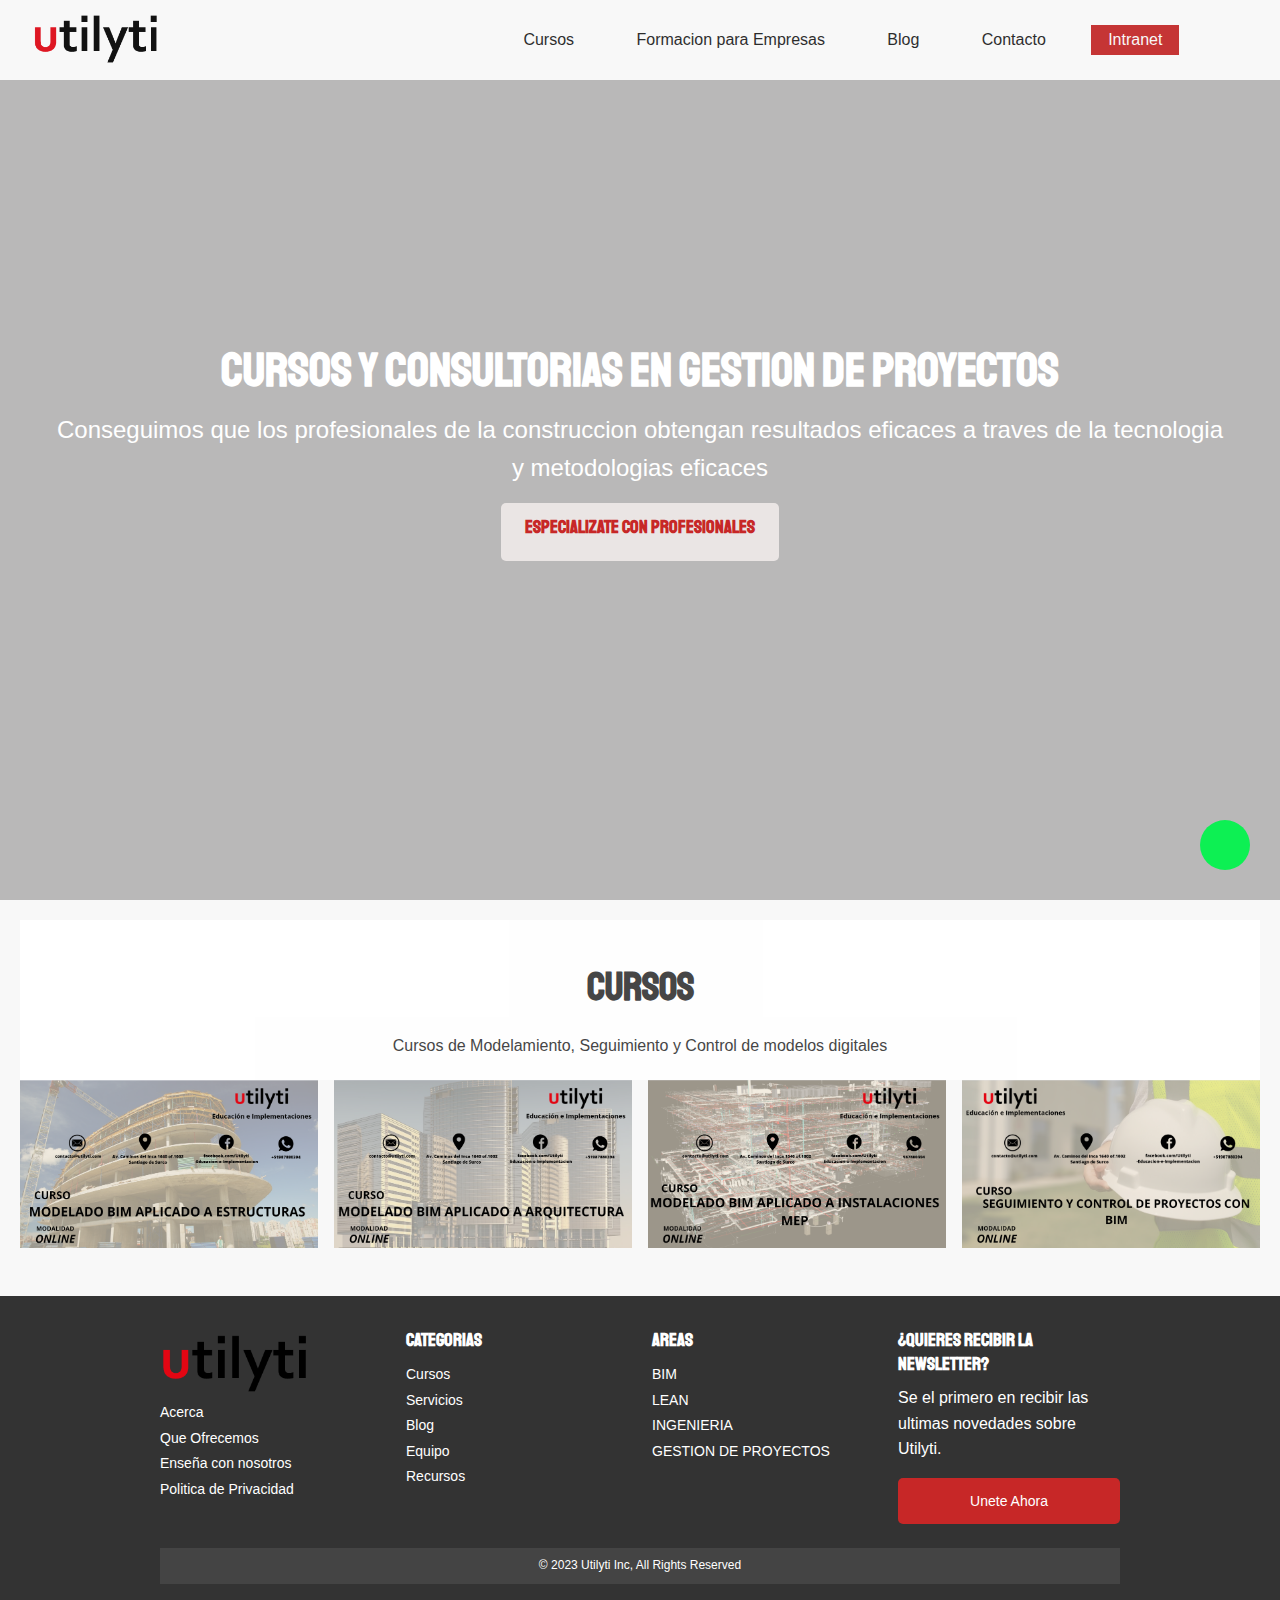
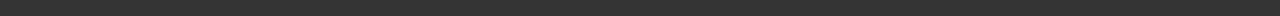
<file: index.html>
<!DOCTYPE html>
<html lang="en">
<head>
    <meta charset="UTF-8">
    <meta http-equiv="X-UA-Compatible" content="IE=edge">
    <meta name="viewport" content="width=device-width, initial-scale=1.0">
    <!-- for Google -->
    <meta name="description" content="Escala y Mejora con los cursos certificados 100% online para profesionales de la industria de la Construccion">
    <meta name="keywords" content="utilyti">
    <meta name="author" content="utilyti">
    <meta name="copyright" content="utilyti">
    <meta name="application-name" content="utilyti">
    <!-- Styles -->
    <link rel="stylesheet" href="https://cdnjs.cloudflare.com/ajax/libs/font-awesome/6.0.0-beta3/css/all.min.css" integrity="sha512-Fo3rlrZj/k7ujTnHg4CGR2D7kSs0v4LLanw2qksYuRlEzO+tcaEPQogQ0KaoGN26/zrn20ImR1DfuLWnOo7aBA==" crossorigin="anonymous" referrerpolicy="no-referrer" />
    <link href="https://fonts.googleapis.com/css2?family=Staatliches&display=swap" rel="stylesheet">
    <link rel="stylesheet" href="style.css">
    <link rel="stylesheet" href="mobile.css">
    <link rel="shortcut icon" type="image/x-icon" href="favicon.ico">
    <title>Utilyti | Formacion Digital</title>
</head>
<body>
    <header id="headerToggle">
        <a href="#"><img id="logoMenu" class="logo" src="img/logo_nuevo.png" alt="Logo"></a>
        <nav id="nav-menu" class="nav">
            <a href="index.html"><img class="logoCorto" src="img/logo_nuevo_blanco.png" alt=""></a>
            <ul class="nav-list">
                <li><a href="#courses" class="nav-link">Cursos</a></li>
                <li><a href="#" class="nav-link">Formacion para Empresas</a></li>
                <li><a href="blog.html" class="nav-link">Blog</a></li>
                <li><a href="contact.html" class="nav-link">Contacto</a></li>
                <li><a href="#" class="nav-link intranet">Intranet</a></li>
                <li><a href="https://api.whatsapp.com/send?phone=51906113832&text=Hola!%20utilyti%20quisiera%20informacion" class="nav-link" target="_blank"><i class="fa-brands fa-whatsapp"></i></a></li>
                
            </ul>
        </nav>
        <button id="hamburger" class="hamburger">
            <span class="bar"></span>
            <span class="bar"></span>
            <span class="bar"></span>
        </button>
    </header>

    <a href="https://api.whatsapp.com/send?phone=51906113832&text=Hola!%20utilyti%20quisiera%20informacion" class="nav-link btn-wsp" target="_blank"><i class="fa-brands fa-whatsapp"></i></a>

    <!--HEADER -->

    <section id="showcase">
        <div class="container showcase-container">
            <h1>Cursos y Consultorias en Gestion de Proyectos</h1>
            <p>Conseguimos que los profesionales de la construccion obtengan resultados eficaces a traves de la tecnologia y metodologias eficaces</p>
            <a href="contact.html" class="btn"><h3>Especializate con Profesionales</h3></a>
        </div>
    </section>

        <!--COURSES-->
        <section id="courses" class="courses flex-grid section-padding">
            <header class="section-header">
                <h2>Cursos</h2>
                <p>Cursos de Modelamiento, Seguimiento y Control de modelos digitales</p>
            </header>
            <div class="row">
                <a href="./courses/curso1.html"><img src="img/Curso_BIM_Mod_Estructuras.png" alt=""></a>
                <a href="./courses/curso2.html"><img src="img/Curso_BIM_Mod_Arquitectura.png" alt=""></a>
                <a href="./courses/curso3.html"><img src="img/Curso_BIM_Mod_MEP.png" alt=""></a>
                <a href="./courses/curso4.html"><img src="img/Curso_BIM_Mng_SegyCont.png" alt=""></a>
            </div>
    
        </section>
    

    <!--FOOTER-->
    <footer id="footer" class="py-2">
        <div class="footer-container footer-content">
            <div>
                <img src="img/logo_nuevo.png" alt="Utility_dark">
                <ul class="list">
                    <li><a href="./about.html">Acerca</a></li>
                    <li><a href="#">Que Ofrecemos</a></li>
                    <li><a href="#">Enseña con nosotros</a></li>
                    <li><a href="#">Politica de Privacidad</a></li>
                </ul>
            </div>
            <div>
                <h3>CATEGORIAS</h3>
                <ul class="list">
                    <li><a href="#">Cursos</a></li>
                    <li><a href="#">Servicios</a></li>
                    <li><a href="./blog.html">Blog</a></li>
                    <li><a href="#">Equipo</a></li>
                    <li><a href="#">Recursos</a></li>
                </ul>
            </div>
            <div>
                <h3>AREAS</h3>
                <ul class="list">
                    <li><a href="#">BIM</a></li>
                    <li><a href="#">LEAN</a></li>
                    <li><a href="#">INGENIERIA</a></li>
                    <li><a href="#">GESTION DE PROYECTOS</a></li>
                </ul>
            </div>
            <div>
                <h3>¿QUIERES RECIBIR LA NEWSLETTER?</h3>
                <p>Se el primero en recibir las ultimas novedades sobre Utilyti.</p>
                <a href="contact.html" class="btn bg-primary btn-block">Unete Ahora</a>   
            </div>
            <div>
                <p>
                    &copy; 2023 Utilyti Inc, All Rights Reserved
                </p>
              </div>
        </div>
        
    </footer>




    <script src="script.js"></script>
</body>
</html>
</file>
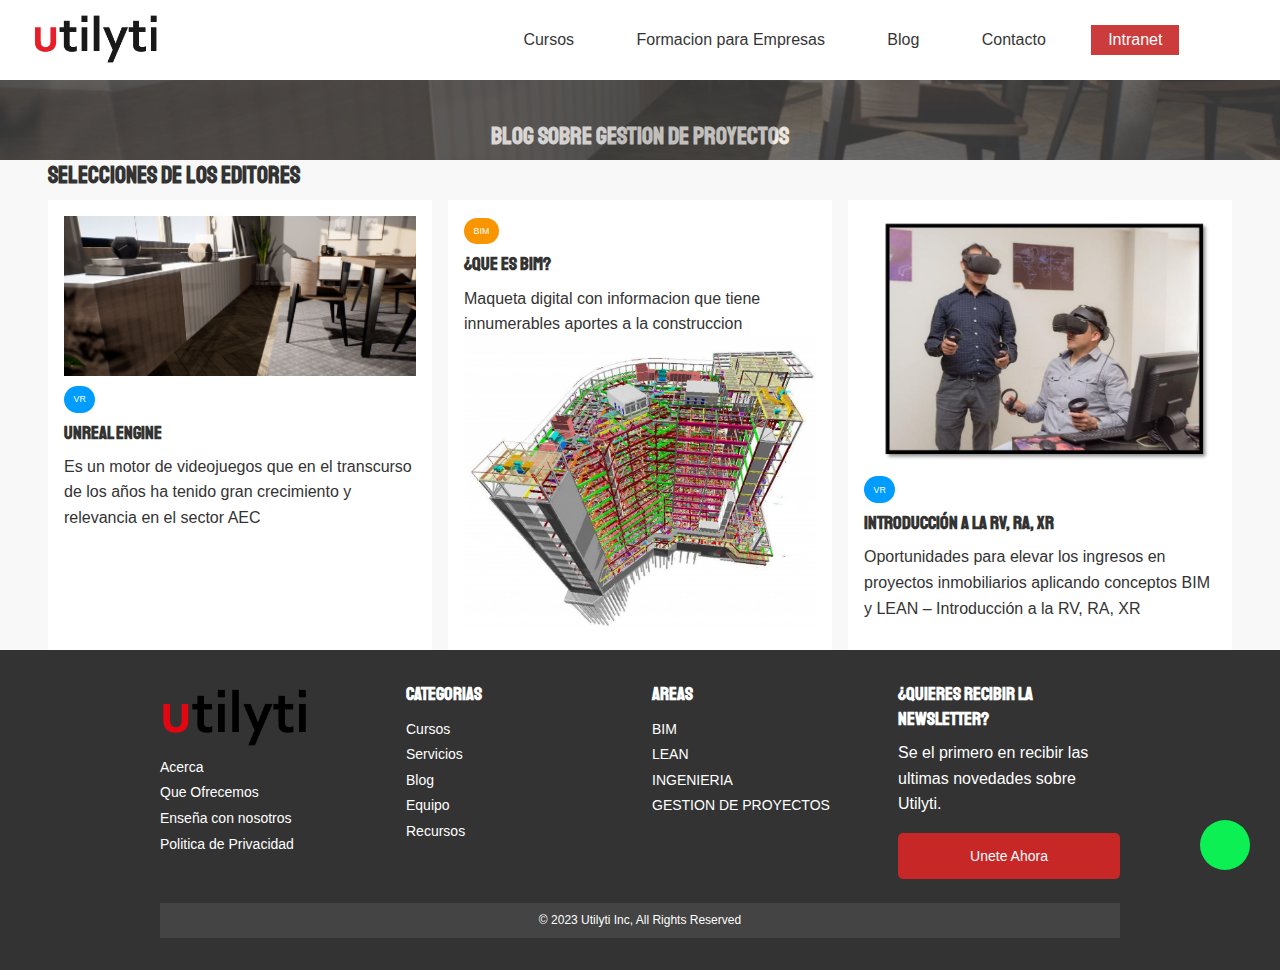
<file: blog.html>
<!DOCTYPE html>
<html lang="en">
<head>
    <meta charset="UTF-8">
    <meta http-equiv="X-UA-Compatible" content="IE=edge">
    <meta name="viewport" content="width=device-width, initial-scale=1.0">
    <!-- for Google -->
    <meta name="description" content="Escala y Mejora con los cursos certificados 100% online para profesionales de la industria de la Construccion">
    <meta name="keywords" content="utilyti">
    <meta name="author" content="utilyti">
    <meta name="copyright" content="utilyti">
    <meta name="application-name" content="utilyti">
    <!-- Styles -->
    <link rel="stylesheet" href="https://cdnjs.cloudflare.com/ajax/libs/font-awesome/6.0.0-beta3/css/all.min.css" integrity="sha512-Fo3rlrZj/k7ujTnHg4CGR2D7kSs0v4LLanw2qksYuRlEzO+tcaEPQogQ0KaoGN26/zrn20ImR1DfuLWnOo7aBA==" crossorigin="anonymous" referrerpolicy="no-referrer" />
    <link href="https://fonts.googleapis.com/css2?family=Staatliches&display=swap" rel="stylesheet">
    <link rel="stylesheet" href="style.css">
    <link rel="stylesheet" href="mobile.css">
    <link rel="shortcut icon" type="image/x-icon" href="favicon.ico">
    <title>Utilyti | Formacion Digital</title>
</head>
<body>
    <header id="headerToggle">
        <a href="index.html"><img id="logoMenu" class="logo" src="img/logo_nuevo.png" alt="Logo"></a>
        <nav id="nav-menu" class="nav">
            <a href="index.html"><img class="logoCorto" src="img/logo_nuevo_blanco.png" alt=""></a>
            <ul class="nav-list">
                <li><a href="index.html" class="nav-link">Cursos</a></li>
                <li><a href="#" class="nav-link">Formacion para Empresas</a></li>
                <li><a href="blog.html" class="nav-link">Blog</a></li>
                <li><a href="contact.html" class="nav-link">Contacto</a></li>
                <li><a href="#" class="nav-link intranet">Intranet</a></li>
                <li><a href="https://api.whatsapp.com/send?phone=51906113832&text=Hola!%20utilyti%20quisiera%20informacion" class="nav-link"><i class="fa-brands fa-whatsapp"></i></a></li>
                
            </ul>
        </nav>
        <button id="hamburger" class="hamburger">
            <span class="bar"></span>
            <span class="bar"></span>
            <span class="bar"></span>
        </button>
    </header>

    <a href="https://api.whatsapp.com/send?phone=51906113832&text=Hola!%20utilyti%20quisiera%20informacion" class="nav-link btn-wsp" target="_blank"><i class="fa-brands fa-whatsapp"></i></a>

    <!--SHOWCASE-->

    <header id="blog_showcase">
        <div class="container">
            <div class="showcase-container">
                <div class="showcase-content">
                    <h2>Blog sobre Gestion de Proyectos</h2>
                </div>
            </div>
        </div>
    </header>

    <!--BLOGS-->

    <section id="blogs" class="py-2">
        <div class="container">
            <h2>Selecciones de los Editores</h2>
            <div class="blogs-container">
                <!--1-->
                <article class="card">
                    <img src="./img/unreal_showcase.JPG" alt="">
                    <div>
                        <div class="category category-vr">VR</div>
                        <h3>
                            <a href="./articles/unreal_01.html">Unreal Engine</a>
                        </h3>
                        <p>Es un motor de videojuegos que en el transcurso de los años ha tenido gran crecimiento y relevancia en el sector AEC</p>
                    </div>
                </article>
                <!--2-->
                <article class="card">
                    <div>
                        <div class="category category-bim">BIM</div>
                        <h3>
                        <a href="article.html">¿Que es BIM?</a>
                        </h3>
                         <p>Maqueta digital con informacion que tiene innumerables aportes a la construccion</p>
                    </div>
                    <img src="./img/Building-Information-Modeling.jpg" alt="">
                    
                </article>
                <!--3-->
                <article class="card">
                    <img src="./img/utilizar-VR-también-desde-la-etapa-de-preventa.jpg" alt="">
                    <div>
                        <div class="category category-vr">VR</div>
                        <h3>
                            <a href="article.html">Introducción a la RV, RA, XR</a>
                        </h3>
                        <p>Oportunidades para elevar los ingresos en proyectos inmobiliarios aplicando conceptos BIM y LEAN – Introducción a la RV, RA, XR </p>
                    </div>
                </article>
            </div>
        </div>
    </section>




    <!--FOOTER-->
    <footer id="footer" class="py-2">
        <div class="footer-container footer-content">
            <div>
                <img src="img/logo_nuevo.png" alt="Utility_dark">
                <ul class="list">
                    <li><a href="./about.html">Acerca</a></li>
                    <li><a href="#">Que Ofrecemos</a></li>
                    <li><a href="#">Enseña con nosotros</a></li>
                    <li><a href="#">Politica de Privacidad</a></li>
                </ul>
            </div>
            <div>
                <h3>CATEGORIAS</h3>
                <ul class="list">
                    <li><a href="#">Cursos</a></li>
                    <li><a href="#">Servicios</a></li>
                    <li><a href="./blog.html">Blog</a></li>
                    <li><a href="#">Equipo</a></li>
                    <li><a href="#">Recursos</a></li>
                </ul>
            </div>
            <div>
                <h3>AREAS</h3>
                <ul class="list">
                    <li><a href="#">BIM</a></li>
                    <li><a href="#">LEAN</a></li>
                    <li><a href="#">INGENIERIA</a></li>
                    <li><a href="#">GESTION DE PROYECTOS</a></li>
                </ul>
            </div>
            <div>
                <h3>¿QUIERES RECIBIR LA NEWSLETTER?</h3>
                <p>Se el primero en recibir las ultimas novedades sobre Utilyti.</p>
                <a href="contact.html" class="btn bg-primary btn-block">Unete Ahora</a>   
            </div>
            <div>
                <p>
                    &copy; 2023 Utilyti Inc, All Rights Reserved
                </p>
              </div>
        </div>
        
    </footer>




    <script src="script.js"></script>
</body>
</html>
</file>
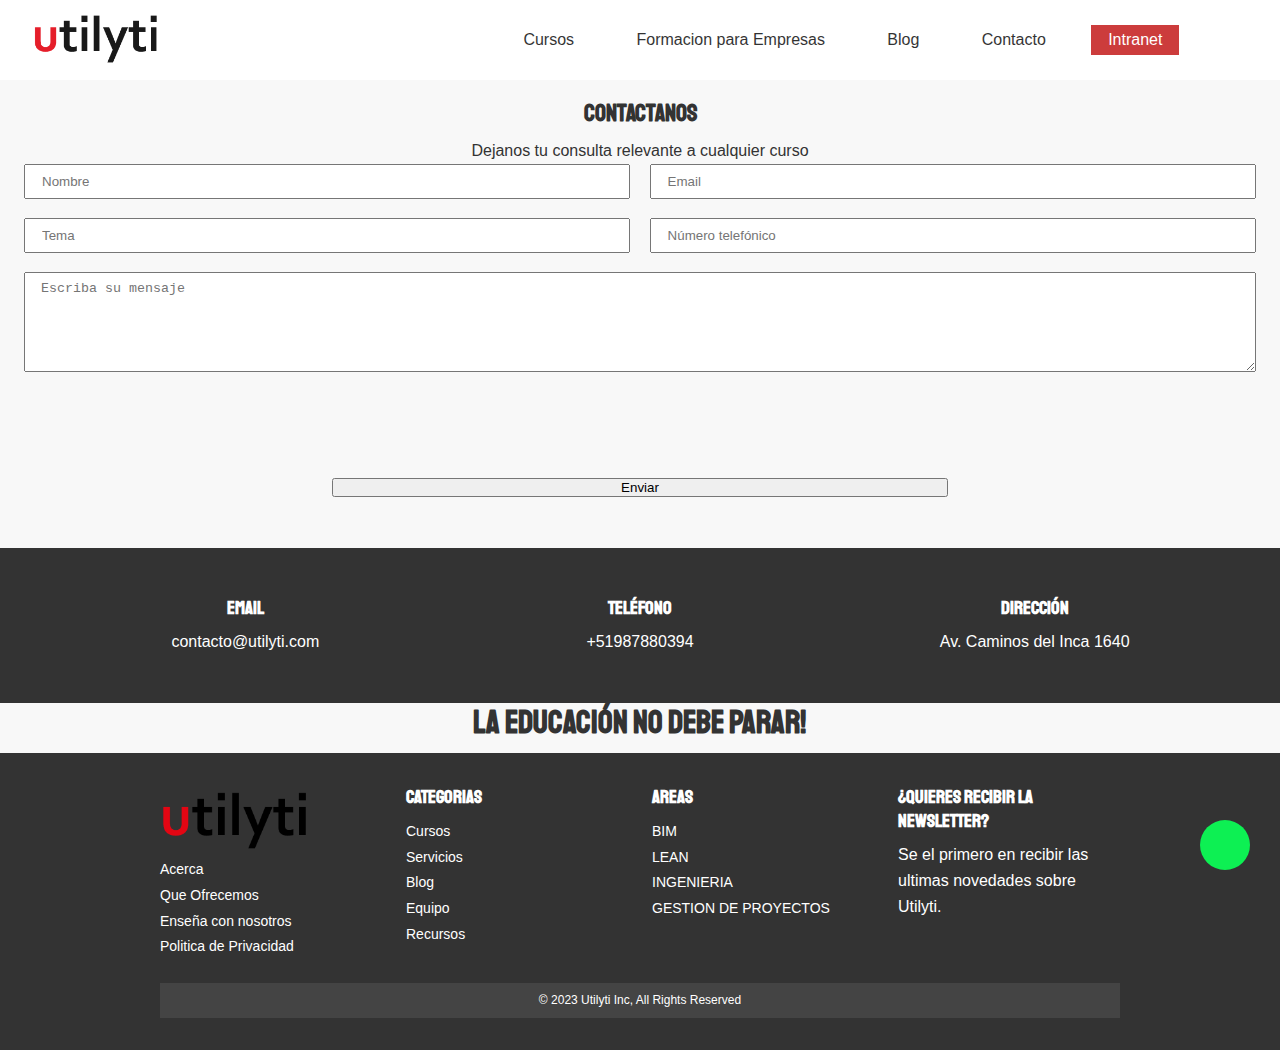
<file: contact.html>
<!DOCTYPE html>
<html lang="en">
<head>
    <meta charset="UTF-8">
    <meta http-equiv="X-UA-Compatible" content="IE=edge">
    <meta name="viewport" content="width=device-width, initial-scale=1.0">
    <!-- for Google -->
    <meta name="description" content="Escala y Mejora con los cursos certificados 100% online para profesionales de la industria de la Construccion">
    <meta name="keywords" content="utilyti">
    <meta name="author" content="utilyti">
    <meta name="copyright" content="utilyti">
    <meta name="application-name" content="utilyti">
    <!-- Styles -->
    <link rel="stylesheet" href="https://cdnjs.cloudflare.com/ajax/libs/font-awesome/6.0.0-beta3/css/all.min.css" integrity="sha512-Fo3rlrZj/k7ujTnHg4CGR2D7kSs0v4LLanw2qksYuRlEzO+tcaEPQogQ0KaoGN26/zrn20ImR1DfuLWnOo7aBA==" crossorigin="anonymous" referrerpolicy="no-referrer" />
    <link href="https://fonts.googleapis.com/css2?family=Staatliches&display=swap" rel="stylesheet">
    <link rel="stylesheet" href="style.css">
    <link rel="stylesheet" href="mobile.css">
    <link rel="shortcut icon" type="image/x-icon" href="favicon.ico">
    <title>Utilyti | Formacion Digital</title>
</head>
<body>
    <header id="headerToggle">
        <a href="index.html"><img id="logoMenu" class="logo" src="img/logo_nuevo.png" alt="Logo"></a>
        <nav id="nav-menu" class="nav">
            <a href="index.html"><img class="logoCorto" src="img/logo_nuevo_blanco.png" alt=""></a>
            <ul class="nav-list">
                <li><a href="index.html" class="nav-link">Cursos</a></li>
                <li><a href="#" class="nav-link">Formacion para Empresas</a></li>
                <li><a href="blog.html" class="nav-link">Blog</a></li>
                <li><a href="contact.html" class="nav-link">Contacto</a></li>
                <li><a href="#" class="nav-link intranet">Intranet</a></li>
                <li><a href="https://api.whatsapp.com/send?phone=51906113832&text=Hola!%20utilyti%20quisiera%20informacion" class="nav-link"><i class="fa-brands fa-whatsapp"></i></a></li>
                
            </ul>
        </nav>
        <button id="hamburger" class="hamburger">
            <span class="bar"></span>
            <span class="bar"></span>
            <span class="bar"></span>
        </button>
    </header>

    <a href="https://api.whatsapp.com/send?phone=51906113832&text=Hola!%20utilyti%20quisiera%20informacion" class="nav-link btn-wsp" target="_blank"><i class="fa-brands fa-whatsapp"></i></a>

        <!--SECTION A: CONTACT FORM-->

        <section id="contact-a" class="text-center py-3">
            <div class="container-contact">
                <h2 class="section-title">Contactanos</h2>
                <div class="bottom-line"></div>
                <p class="lead">Dejanos tu consulta relevante a cualquier curso</p>
                <form method="POST" data-netlify="true" data-netlify-recaptcha="true">
                    <div class="text-fields">
                        <input type="text" class="text-input name-input" placeholder="Nombre" name="name">
                        <input type="text" class="text-input subject-input" placeholder="Tema" name="subject">
                        <input type="email" class="text-input email-input" placeholder="Email" name="email">
                        <input type="text" class="text-input phone-input" placeholder="Número telefónico" name="phone">
                        <textarea class="text-input message-input" placeholder="Escriba su mensaje" name="message"></textarea>
                        <div class="my-2">
                            <div data-netlify-recaptcha="true"></div>
                        </div>
                    </div>
                    <button type="submit" class="btn-dark">Enviar</button>
                </form>
            </div>
        </section>
    
        <!--SECTION B: CONTACT INFO-->
    
        <section id="contact-b" class="py-3 bg-dark">
          <div class="container">
            <div class="contact-info">
              <div>
                <i class="fas fa-envelope fa-2x"></i>
                <h3>Email</h3>
                <p>contacto@utilyti.com</p>
              </div>
              <div>
                <i class="fas fa-phone fa-2x"></i>
                <h3>Teléfono</h3>
                <p>+51987880394</p>
              </div>
              <div>
                <i class="fas fa-address-card fa-2x"></i>
                <h3>Dirección</h3>
                <p>Av. Caminos del Inca 1640</p>
              </div>
            </div>
          </div>
        </section>
    
        <!--SECTION C: TAGLINE-->
    
        <section id="contact-c" class="bg-main py-4">
          <div class="container">
            <h1>La EDUCACIÓN no debe parar!</h1>
          </div>
        </section>



    <!--FOOTER-->
    <footer id="footer" class="py-2">
        <div class="footer-container footer-content">
            <div>
                <img src="img/logo_nuevo.png" alt="Utility_dark">
                <ul class="list">
                    <li><a href="./about.html">Acerca</a></li>
                    <li><a href="#">Que Ofrecemos</a></li>
                    <li><a href="#">Enseña con nosotros</a></li>
                    <li><a href="#">Politica de Privacidad</a></li>
                </ul>
            </div>
            <div>
                <h3>CATEGORIAS</h3>
                <ul class="list">
                    <li><a href="#">Cursos</a></li>
                    <li><a href="#">Servicios</a></li>
                    <li><a href="./blog.html">Blog</a></li>
                    <li><a href="#">Equipo</a></li>
                    <li><a href="#">Recursos</a></li>
                </ul>
            </div>
            <div>
                <h3>AREAS</h3>
                <ul class="list">
                    <li><a href="#">BIM</a></li>
                    <li><a href="#">LEAN</a></li>
                    <li><a href="#">INGENIERIA</a></li>
                    <li><a href="#">GESTION DE PROYECTOS</a></li>
                </ul>
            </div>
            <div>
                <h3>¿QUIERES RECIBIR LA NEWSLETTER?</h3>
                <p>Se el primero en recibir las ultimas novedades sobre Utilyti.</p>
                <!-- <a href="contact.html" class="btn bg-primary btn-block">Unete Ahora</a>    -->
            </div>
            <div>
                <p>
                    &copy; 2023 Utilyti Inc, All Rights Reserved
                </p>
              </div>
        </div>
        
    </footer>




    <script src="script.js"></script>
</body>
</html>
</file>
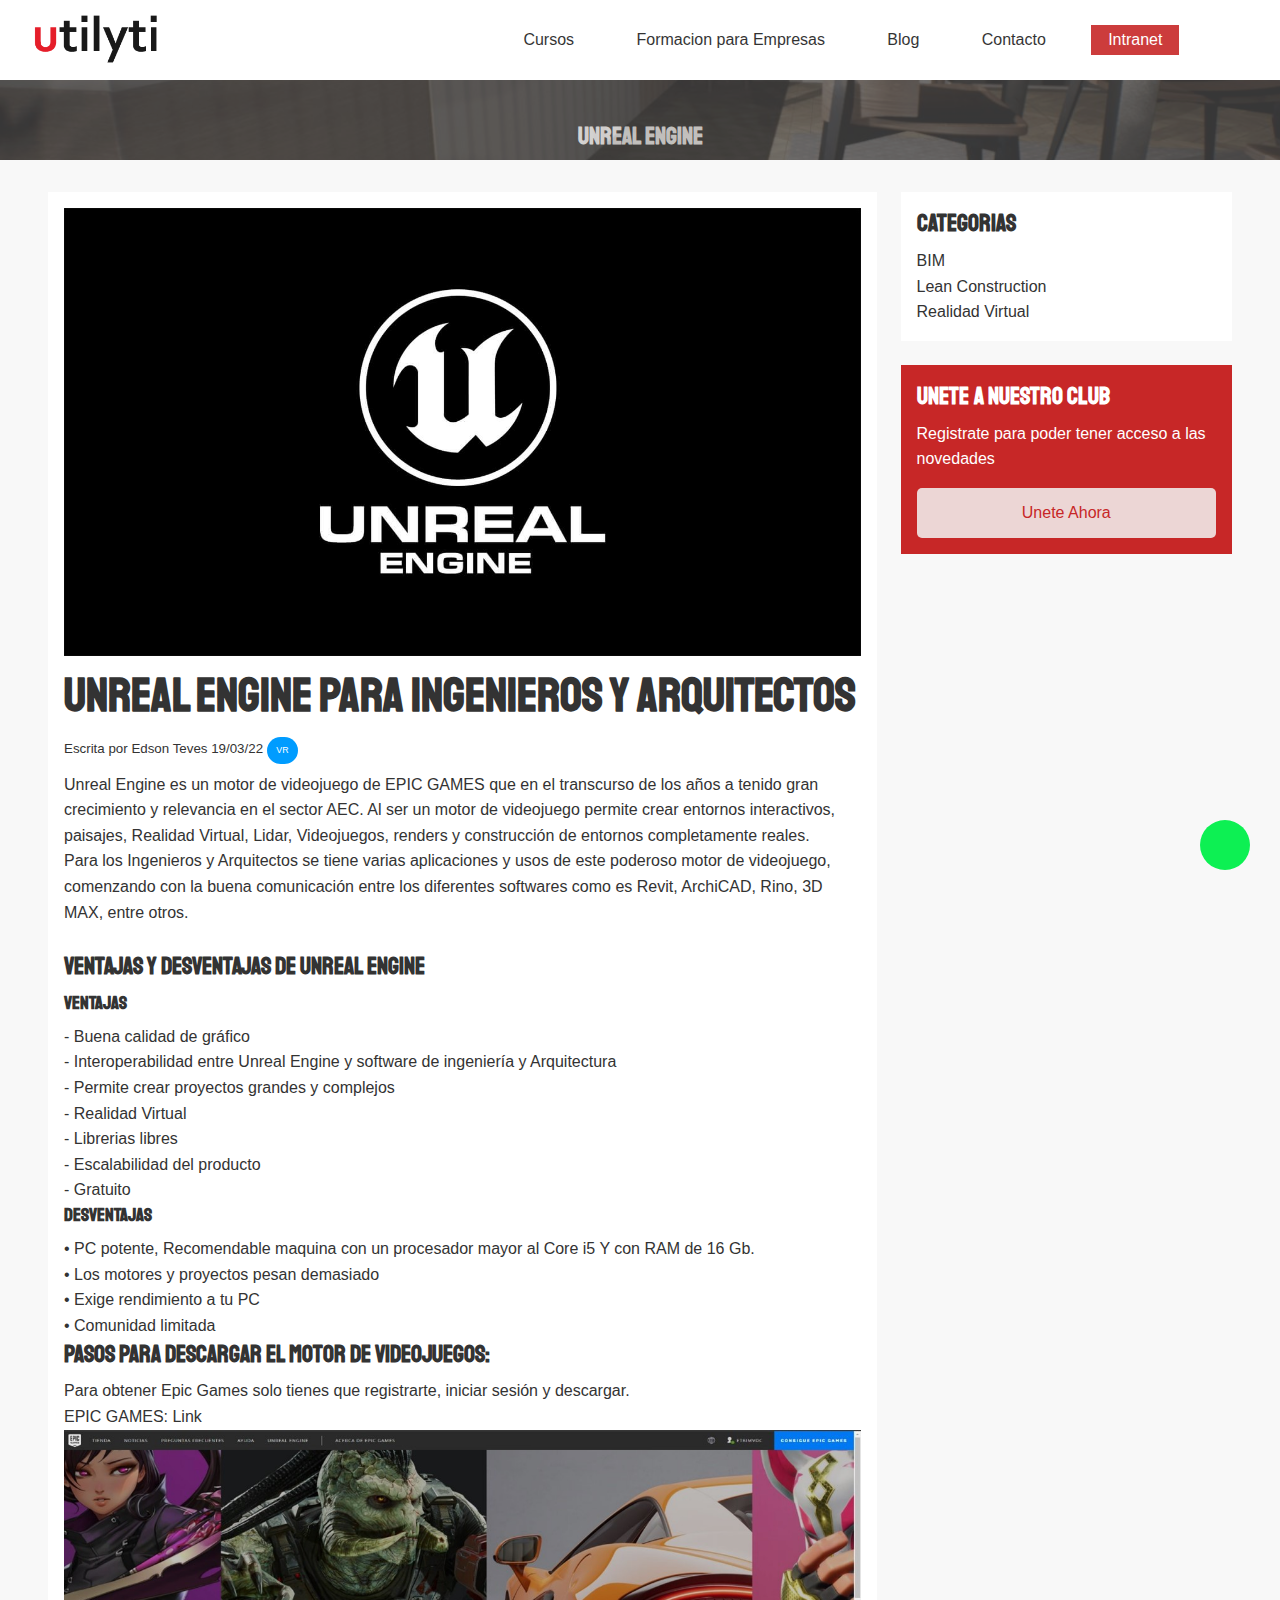
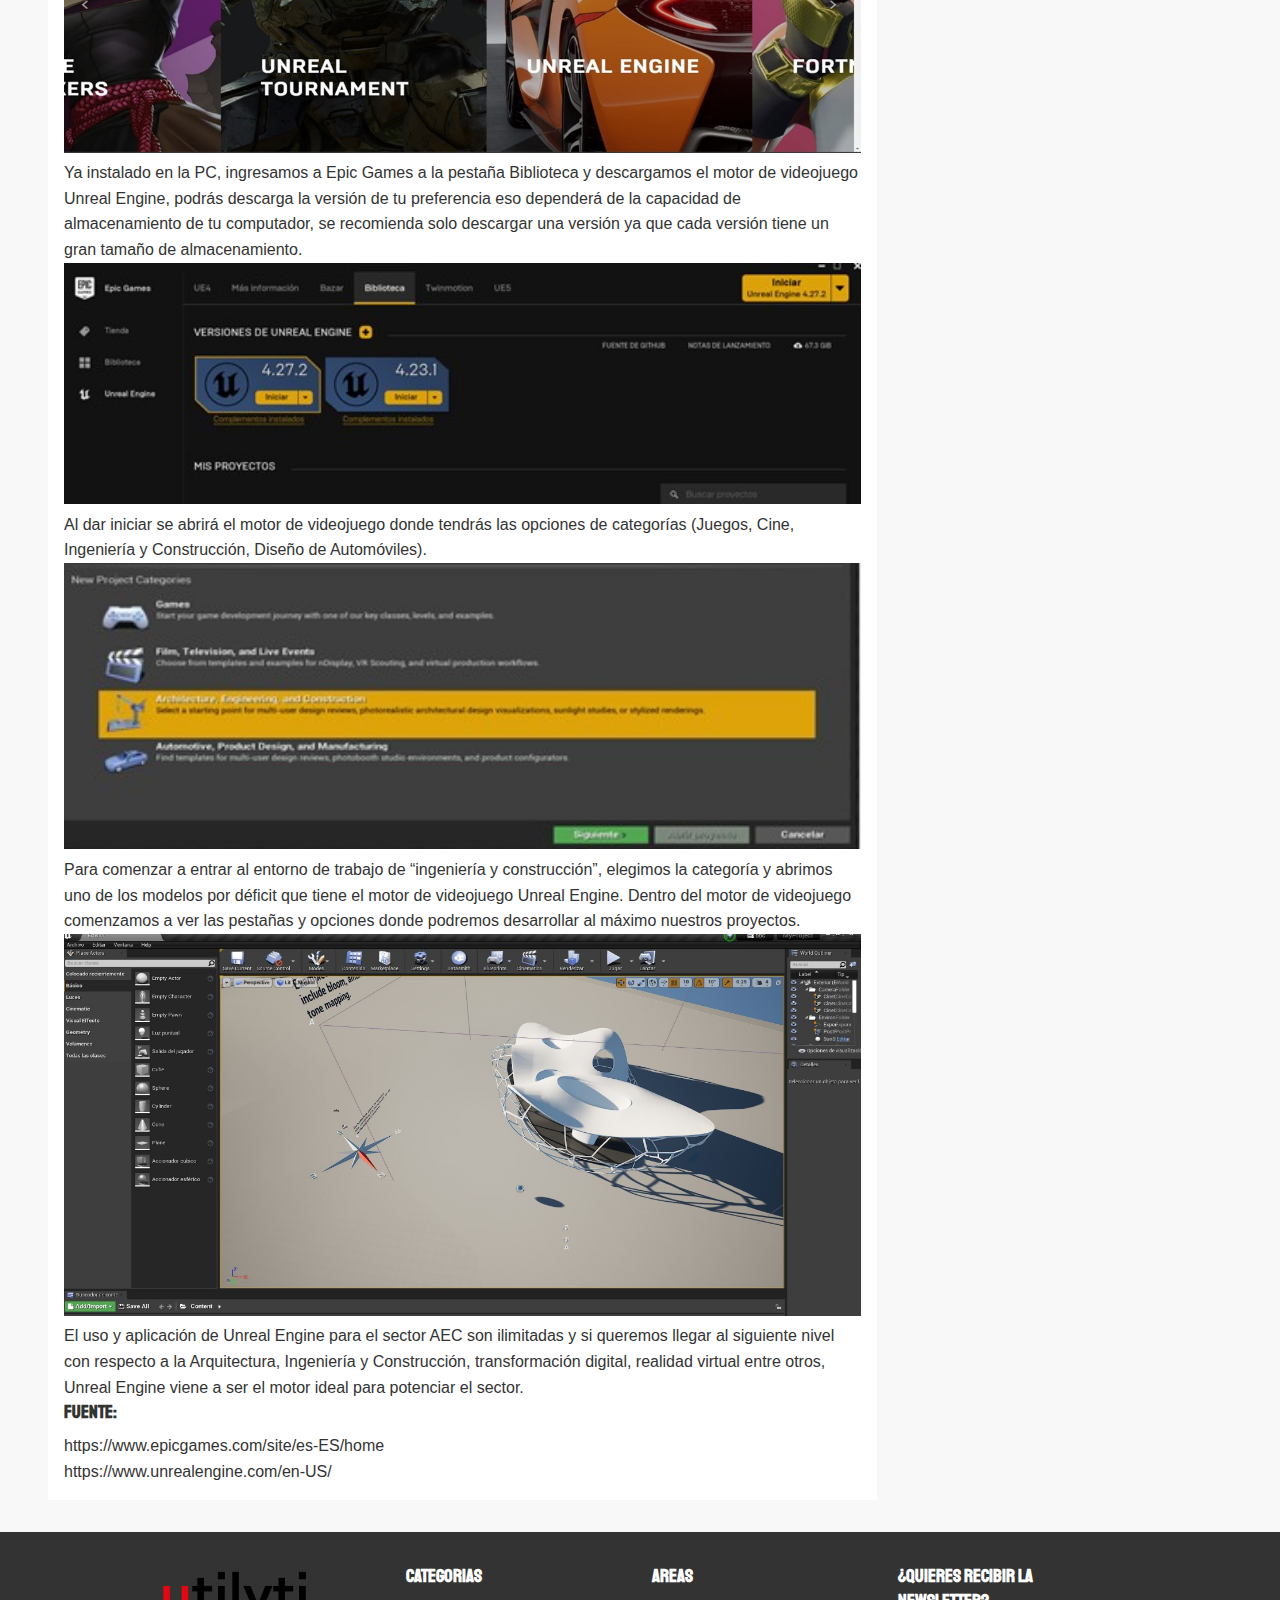
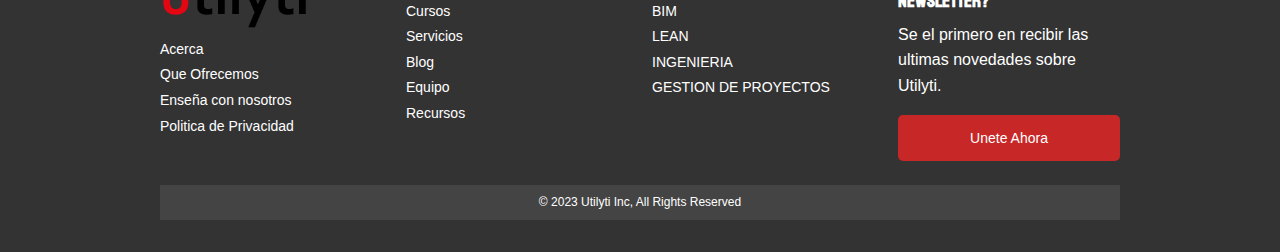
<file: articles/unreal_01.html>
<!DOCTYPE html>
<html lang="en">
<head>
    <meta charset="UTF-8">
    <meta http-equiv="X-UA-Compatible" content="IE=edge">
    <meta name="viewport" content="width=device-width, initial-scale=1.0">
    <!-- for Google -->
    <meta name="description" content="Escala y Mejora con los cursos certificados 100% online para profesionales de la industria de la Construccion">
    <meta name="keywords" content="utilyti">
    <meta name="author" content="utilyti">
    <meta name="copyright" content="utilyti">
    <meta name="application-name" content="utilyti">
    <!-- Styles -->
    <link rel="stylesheet" href="https://cdnjs.cloudflare.com/ajax/libs/font-awesome/6.0.0-beta3/css/all.min.css" integrity="sha512-Fo3rlrZj/k7ujTnHg4CGR2D7kSs0v4LLanw2qksYuRlEzO+tcaEPQogQ0KaoGN26/zrn20ImR1DfuLWnOo7aBA==" crossorigin="anonymous" referrerpolicy="no-referrer" />
    <link href="https://fonts.googleapis.com/css2?family=Staatliches&display=swap" rel="stylesheet">
    <link rel="stylesheet" href="../style.css">
    <link rel="stylesheet" href="../mobile.css">
    <link rel="shortcut icon" type="image/x-icon" href="../favicon.ico">
    <title>Utilyti | Formacion Digital</title>
</head>
<body>
    <header id="headerToggle">
        <a href="../index.html"><img id="logoMenu" class="logo" src="../img/logo_nuevo.png" alt="Logo"></a>
        <nav id="nav-menu" class="nav">
            <a href="../index.html"><img class="logoCorto" src="../img/logo_nuevo_blanco.png" alt=""></a>
            <ul class="nav-list">
                <li><a href="../index.html" class="nav-link">Cursos</a></li>
                <li><a href="#" class="nav-link">Formacion para Empresas</a></li>
                <li><a href="../blog.html" class="nav-link">Blog</a></li>
                <li><a href="../contact.html" class="nav-link">Contacto</a></li>
                <li><a href="#" class="nav-link intranet">Intranet</a></li>
                <li><a href="https://api.whatsapp.com/send?phone=51906113832&text=Hola!%20utilyti%20quisiera%20informacion" class="nav-link"><i class="fa-brands fa-whatsapp"></i></a></li>
                
            </ul>
        </nav>
        <button id="hamburger" class="hamburger">
            <span class="bar"></span>
            <span class="bar"></span>
            <span class="bar"></span>
        </button>
    </header>

    <a href="https://api.whatsapp.com/send?phone=51906113832&text=Hola!%20utilyti%20quisiera%20informacion" class="nav-link btn-wsp" target="_blank"><i class="fa-brands fa-whatsapp"></i></a>

   
    <!--SHOWCASE-->

    <header id="blog_showcase">
        <div class="container">
            <div class="showcase-container">
                <div class="showcase-content">
                    <h2>Unreal Engine</h2>
                </div>
            </div>
        </div>
    </header>

    <!--BLOGS-->

    <section id="article">
        <div class="container">
            <div class="page-container">
                <article class="card">
                    <img src="../img/Blogs/01_blog_unreal engine/ue-logo.jpg" alt="">
                    <h1 class="l-heading">Unreal Engine para Ingenieros y Arquitectos</h1>
                    <div class="meta">
                        <small>
                            <i class="fas fa-user"></i> Escrita por Edson Teves 19/03/22
                        </small>
                        <div class="category category-vr">VR</div>

                    </div>
                    <p>Unreal Engine es un motor de videojuego de EPIC GAMES que en el transcurso de los años a tenido gran crecimiento y relevancia en el sector AEC. Al ser un motor de videojuego permite crear entornos interactivos, paisajes, Realidad Virtual, Lidar, Videojuegos, renders y construcción de entornos completamente reales.</p>
                    <p>Para los Ingenieros y Arquitectos se tiene varias aplicaciones y usos de este poderoso motor de videojuego, comenzando con la buena comunicación entre los diferentes softwares como es Revit, ArchiCAD, Rino, 3D MAX, entre otros.</p>
                    <br>
                    <h2> Ventajas y desventajas de Unreal Engine</h2>
                    <h3>Ventajas</h3>
                    <ul>
                        <li>- Buena calidad de gráfico</li>
                        <li>- Interoperabilidad entre Unreal Engine y software de ingeniería y Arquitectura</li>
                        <li>- Permite crear proyectos grandes y complejos</li>
                        <li>- Realidad Virtual</li>
                        <li>- Librerias libres</li>
                        <li>- Escalabilidad del producto</li>
                        <li>- Gratuito</li>
                    </ul>
                    <h3>Desventajas</h3>
                    <ul>
                        <li>• PC potente, Recomendable maquina con un procesador mayor al Core i5 Y con RAM de 16 Gb.</li>
                        <li>• Los motores y proyectos pesan demasiado</li>
                        <li>• Exige rendimiento a tu PC</li>
                        <li>• Comunidad limitada</li>
                    </ul>
                    <h2>Pasos para descargar el motor de videojuegos:</h2>
                    <p>Para obtener Epic Games solo tienes que registrarte, iniciar sesión y descargar.</p>
                    <p>EPIC GAMES: <a href="https://www.epicgames.com/site/es-ES/home">Link</a> </p>
                    <img src="../img/Blogs/01_blog_unreal engine/ue_export01.jpg" alt="">
                    <p>Ya instalado en la PC, ingresamos a Epic Games a la pestaña Biblioteca y descargamos el motor de videojuego Unreal Engine, podrás descarga la versión de tu preferencia eso dependerá de la capacidad de almacenamiento de tu computador, se recomienda solo descargar una versión ya que cada versión tiene un gran tamaño de almacenamiento.</p>
                    <img src="../img/Blogs/01_blog_unreal engine/ue_export02.jpg" alt="">
                    <p>Al dar iniciar se abrirá el motor de videojuego donde tendrás las opciones de categorías (Juegos, Cine, Ingeniería y Construcción, Diseño de Automóviles).</p>
                    <img src="../img/Blogs/01_blog_unreal engine/ue_export03.jpg" alt="">
                    <p>Para comenzar a entrar al entorno de trabajo de “ingeniería y construcción”, elegimos la categoría y abrimos uno de los modelos por déficit que tiene el motor de videojuego Unreal Engine. Dentro del motor de videojuego comenzamos a ver las pestañas y opciones donde podremos desarrollar al máximo nuestros proyectos.</p>
                    <img src="../img/Blogs/01_blog_unreal engine/ue_export04.jpg" alt="">
                    <p>El uso y aplicación de Unreal Engine para el sector AEC son ilimitadas y si queremos llegar al siguiente nivel con respecto a la Arquitectura, Ingeniería y Construcción, transformación digital, realidad virtual entre otros, Unreal Engine viene a ser el motor ideal para potenciar el sector.</p>
                    <h3>Fuente:</h3>
                    <p><a href="https://www.epicgames.com/site/es-ES/home">https://www.epicgames.com/site/es-ES/home</a></p>
                    <p><a href="https://www.unrealengine.com/en-US/">https://www.unrealengine.com/en-US/</a></p>
                </article>
                <aside id="categories" class="card">
                    <h2>Categorias</h2>
                    <ul class="list">
                        <li><a href="#"><i class="fas fa-chevron-right"></i> BIM</a></li>
                        <li><a href="#"><i class="fas fa-chevron-right"></i> Lean Construction</a></li>
                        <li><a href="#"><i class="fas fa-chevron-right"></i> Realidad Virtual</a></li>
                    </ul>
                </aside>
                <aside class="card bg-primary">
                    <h2>Unete a Nuestro Club</h2>
                    <p>Registrate para poder tener acceso a las novedades</p>
                    <a href="../contact.html" class="btn btn-dark btn-block">Unete Ahora</a>    
                </aside>
            </div>
        </div>
    </section>

    <!--FOOTER-->
    <footer id="footer" class="py-2">
        <div class="footer-container footer-content">
            <div>
                <img src="../img/logo_nuevo.png" alt="Utility_dark">
                <ul class="list">
                    <li><a href="../about.html">Acerca</a></li>
                    <li><a href="#">Que Ofrecemos</a></li>
                    <li><a href="#">Enseña con nosotros</a></li>
                    <li><a href="#">Politica de Privacidad</a></li>
                </ul>
            </div>
            <div>
                <h3>CATEGORIAS</h3>
                <ul class="list">
                    <li><a href="#">Cursos</a></li>
                    <li><a href="#">Servicios</a></li>
                    <li><a href="../blog.html">Blog</a></li>
                    <li><a href="#">Equipo</a></li>
                    <li><a href="#">Recursos</a></li>
                </ul>
            </div>
            <div>
                <h3>AREAS</h3>
                <ul class="list">
                    <li><a href="#">BIM</a></li>
                    <li><a href="#">LEAN</a></li>
                    <li><a href="#">INGENIERIA</a></li>
                    <li><a href="#">GESTION DE PROYECTOS</a></li>
                </ul>
            </div>
            <div>
                <h3>¿QUIERES RECIBIR LA NEWSLETTER?</h3>
                <p>Se el primero en recibir las ultimas novedades sobre Utilyti.</p>
                <a href="../contact.html" class="btn bg-primary btn-block">Unete Ahora</a>   
            </div>
            <div>
                <p>
                    &copy; 2023 Utilyti Inc, All Rights Reserved
                </p>
              </div>
        </div>
        
    </footer>




    <script src="../script.js"></script>
</body>
</html>
</file>
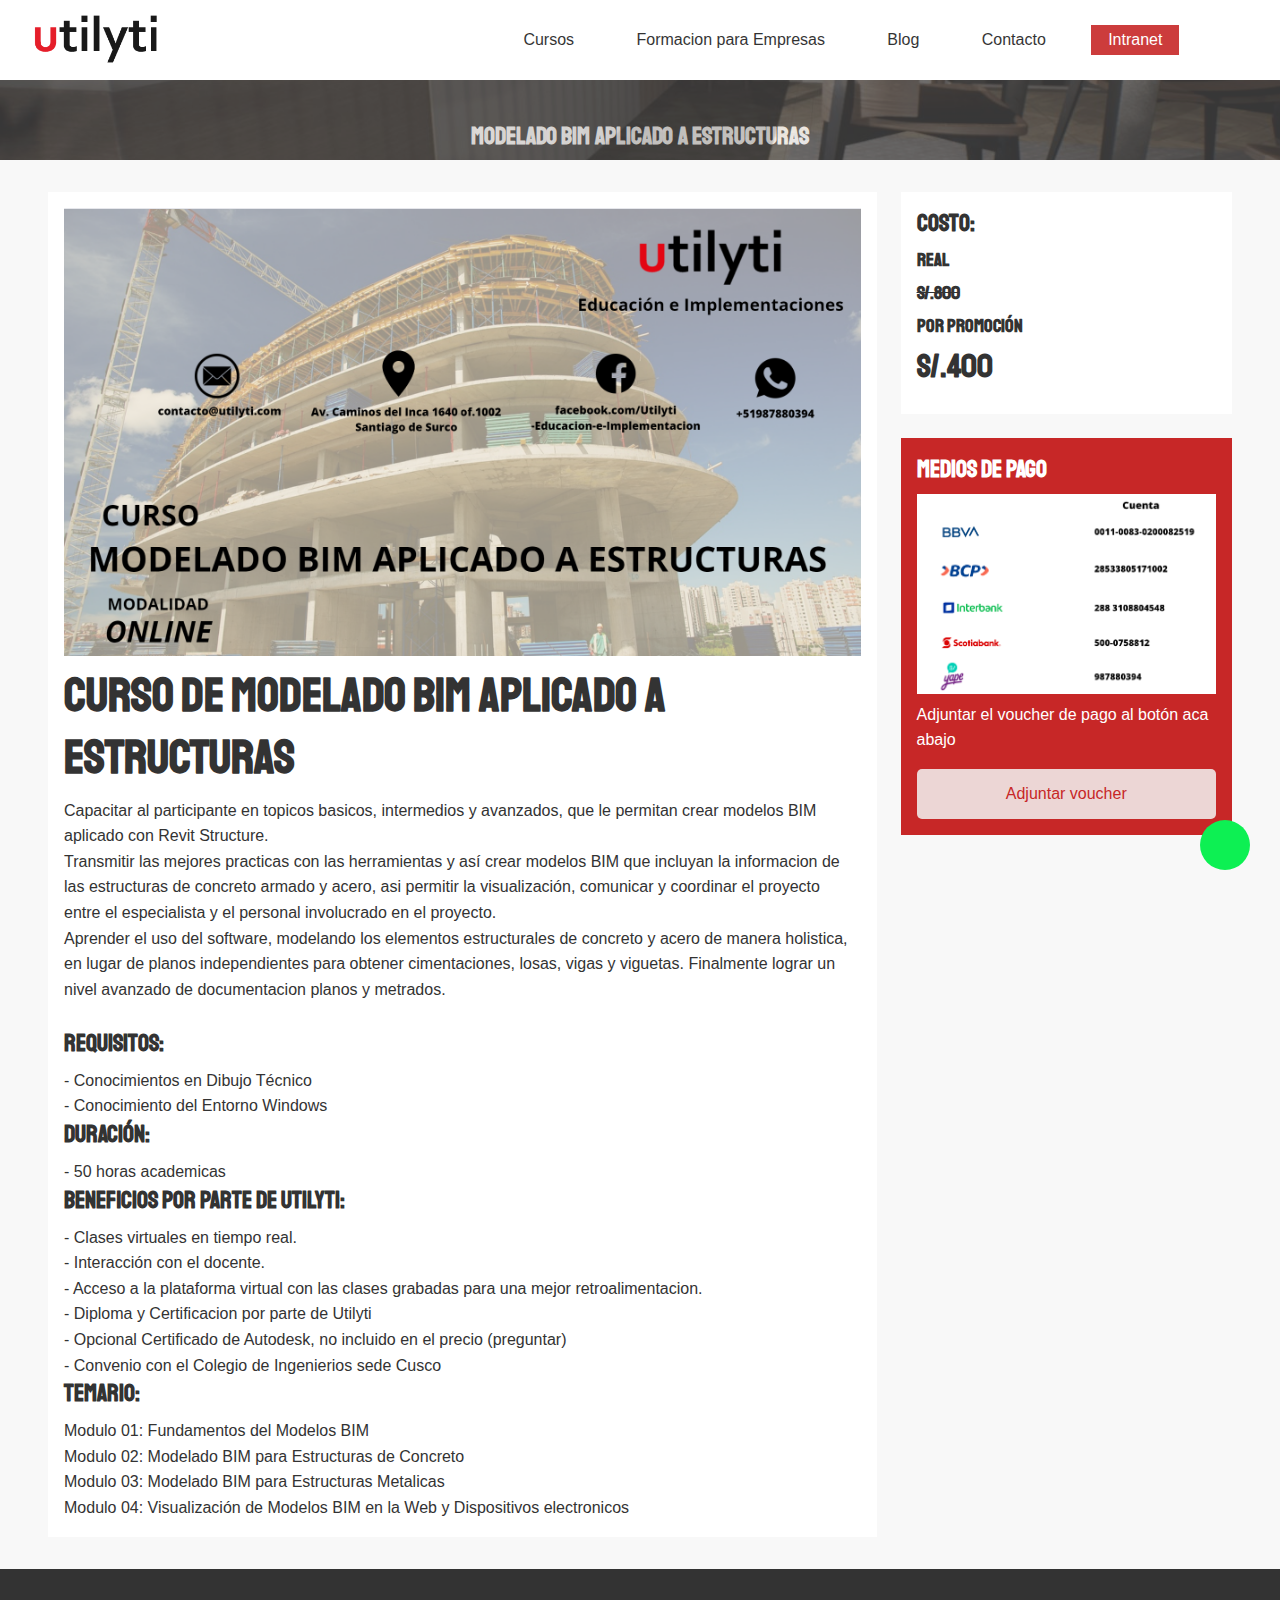
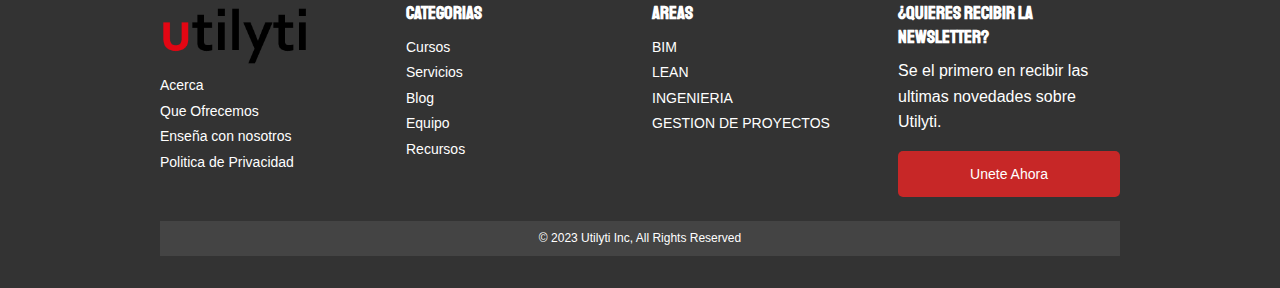
<file: courses/curso1.html>
<!DOCTYPE html>
<html lang="en">
<head>
    <meta charset="UTF-8">
    <meta http-equiv="X-UA-Compatible" content="IE=edge">
    <meta name="viewport" content="width=device-width, initial-scale=1.0">
    <!-- for Google -->
    <meta name="description" content="Escala y Mejora con los cursos certificados 100% online para profesionales de la industria de la Construccion">
    <meta name="keywords" content="utilyti">
    <meta name="author" content="utilyti">
    <meta name="copyright" content="utilyti">
    <meta name="application-name" content="utilyti">
    <!-- Styles -->
    <link rel="stylesheet" href="https://cdnjs.cloudflare.com/ajax/libs/font-awesome/6.0.0-beta3/css/all.min.css" integrity="sha512-Fo3rlrZj/k7ujTnHg4CGR2D7kSs0v4LLanw2qksYuRlEzO+tcaEPQogQ0KaoGN26/zrn20ImR1DfuLWnOo7aBA==" crossorigin="anonymous" referrerpolicy="no-referrer" />
    <link href="https://fonts.googleapis.com/css2?family=Staatliches&display=swap" rel="stylesheet">
    <link rel="stylesheet" href="../style.css">
    <link rel="stylesheet" href="../mobile.css">
    <link rel="shortcut icon" type="image/x-icon" href="../favicon.ico">
    <title>Utilyti | Formacion Digital</title>
</head>
<body>
    <header id="headerToggle">
        <a href="../index.html"><img id="logoMenu" class="logo" src="../img/logo_nuevo.png" alt="Logo"></a>
        <nav id="nav-menu" class="nav">
            <a href="../index.html"><img class="logoCorto" src="../img/logo_nuevo_blanco.png" alt=""></a>
            <ul class="nav-list">
                <li><a href="../index.html" class="nav-link">Cursos</a></li>
                <li><a href="#" class="nav-link">Formacion para Empresas</a></li>
                <li><a href="../blog.html" class="nav-link">Blog</a></li>
                <li><a href="../contact.html" class="nav-link">Contacto</a></li>
                <li><a href="#" class="nav-link intranet">Intranet</a></li>
                <li><a href="https://api.whatsapp.com/send?phone=51906113832&text=Hola!%20utilyti%20quisiera%20informacion" class="nav-link"><i class="fa-brands fa-whatsapp"></i></a></li>
                
            </ul>
        </nav>
        <button id="hamburger" class="hamburger">
            <span class="bar"></span>
            <span class="bar"></span>
            <span class="bar"></span>
        </button>
    </header>

    <a href="https://api.whatsapp.com/send?phone=51906113832&text=Hola!%20utilyti%20quisiera%20informacion" class="nav-link btn-wsp" target="_blank"><i class="fa-brands fa-whatsapp"></i></a>

   <!--SHOWCASE-->

   <header id="blog_showcase">
        <div class="container">
            <div class="showcase-container">
                <div class="showcase-content">
                    <h2>MODELADO BIM APLICADO A ESTRUCTURAS</h2>
                </div>
            </div>
        </div>
    </header>

<!--BLOGS-->

    <section id="article">
        <div class="container">
            <div class="page-container">
                <article class="card">
                    <img src="../img/Curso_BIM_Mod_Estructuras.png" alt="">
                    <h1 class="l-heading">Curso de Modelado BIM aplicado a Estructuras</h1>
                    <div class="meta">
                    </div>
                    <p>Capacitar al participante en topicos basicos, intermedios y avanzados, que le permitan crear modelos BIM aplicado con Revit Structure.</p>
                    <p>Transmitir las mejores practicas con las herramientas y así crear modelos BIM que incluyan la informacion de las estructuras de concreto armado y acero, asi permitir la visualización, comunicar y coordinar el proyecto entre el especialista y el personal involucrado en el proyecto.</p>
                    <p>Aprender el uso del software, modelando los elementos estructurales de concreto y acero de manera holistica, en lugar de planos independientes para obtener cimentaciones, losas, vigas y viguetas. Finalmente lograr un nivel avanzado de documentacion planos y metrados. </p>
                    <br>
                    <h2> Requisitos:</h2>
                    <ul>
                        <li>- Conocimientos en Dibujo Técnico</li>
                        <li>- Conocimiento del Entorno Windows</li>
                    </ul>
                    <h2> Duración:</h2>
                    <ul>
                        <li>- 50 horas academicas</li>
                    </ul>
                    <h2> Beneficios por parte de Utilyti:</h2>
                    <ul>
                        <li>- Clases virtuales en tiempo real.</li>
                        <li>- Interacción con el docente.</li>
                        <li>- Acceso a la plataforma virtual con las clases grabadas para una mejor retroalimentacion.</li>
                        <li>- Diploma y Certificacion por parte de Utilyti </li>
                        <li>- Opcional Certificado de Autodesk, no incluido en el precio (preguntar) </li>
                        <li>- Convenio con el Colegio de Ingenierios sede Cusco</li>
                    </ul>
                    <h2>Temario:</h2>
                    <ul>
                        <li>Modulo 01: Fundamentos del Modelos BIM</li>
                        <li>Modulo 02: Modelado BIM para Estructuras de Concreto</li>
                        <li>Modulo 03: Modelado BIM para Estructuras Metalicas</li>
                        <li>Modulo 04: Visualización de Modelos BIM en la Web y Dispositivos electronicos</li>
                    </ul>

                </article>
                <aside id="categories" class="card">
                    <h2>Costo:</h2>
                    <h3>Real</h3>
                    <h3><strike>S/.800</strike></h3>
                    <h3>Por promoción</h3>
                    <h1>S/.400</h1>
                </aside>
                <aside class="card bg-primary">
                    <h2>Medios de Pago</h2>
                    <img src="../img/cuentas bancarias.png" alt="">
                    <p>Adjuntar el voucher de pago al botón aca abajo</p>
                    <a href="https://api.whatsapp.com/send?phone=51906113832&text=Hola!%20utilyti%20te%20adjunto%20el%20voucher" class="btn btn-dark btn-block" target="_blank">Adjuntar voucher</a>    
                </aside>
            </div>
        </div>
    </section>
    

    <!--FOOTER-->
    <footer id="footer" class="py-2">
        <div class="footer-container footer-content">
            <div>
                <img src="../img/logo_nuevo.png" alt="Utility_dark">
                <ul class="list">
                    <li><a href="../about.html">Acerca</a></li>
                    <li><a href="#">Que Ofrecemos</a></li>
                    <li><a href="#">Enseña con nosotros</a></li>
                    <li><a href="#">Politica de Privacidad</a></li>
                </ul>
            </div>
            <div>
                <h3>CATEGORIAS</h3>
                <ul class="list">
                    <li><a href="#">Cursos</a></li>
                    <li><a href="#">Servicios</a></li>
                    <li><a href="../blog.html">Blog</a></li>
                    <li><a href="#">Equipo</a></li>
                    <li><a href="#">Recursos</a></li>
                </ul>
            </div>
            <div>
                <h3>AREAS</h3>
                <ul class="list">
                    <li><a href="#">BIM</a></li>
                    <li><a href="#">LEAN</a></li>
                    <li><a href="#">INGENIERIA</a></li>
                    <li><a href="#">GESTION DE PROYECTOS</a></li>
                </ul>
            </div>
            <div>
                <h3>¿QUIERES RECIBIR LA NEWSLETTER?</h3>
                <p>Se el primero en recibir las ultimas novedades sobre Utilyti.</p>
                <a href="../contact.html" class="btn bg-primary btn-block">Unete Ahora</a>   
            </div>
            <div>
                <p>
                    &copy; 2023 Utilyti Inc, All Rights Reserved
                </p>
              </div>
        </div>
        
    </footer>




    <script src="../script.js"></script>
</body>
</html>
</file>
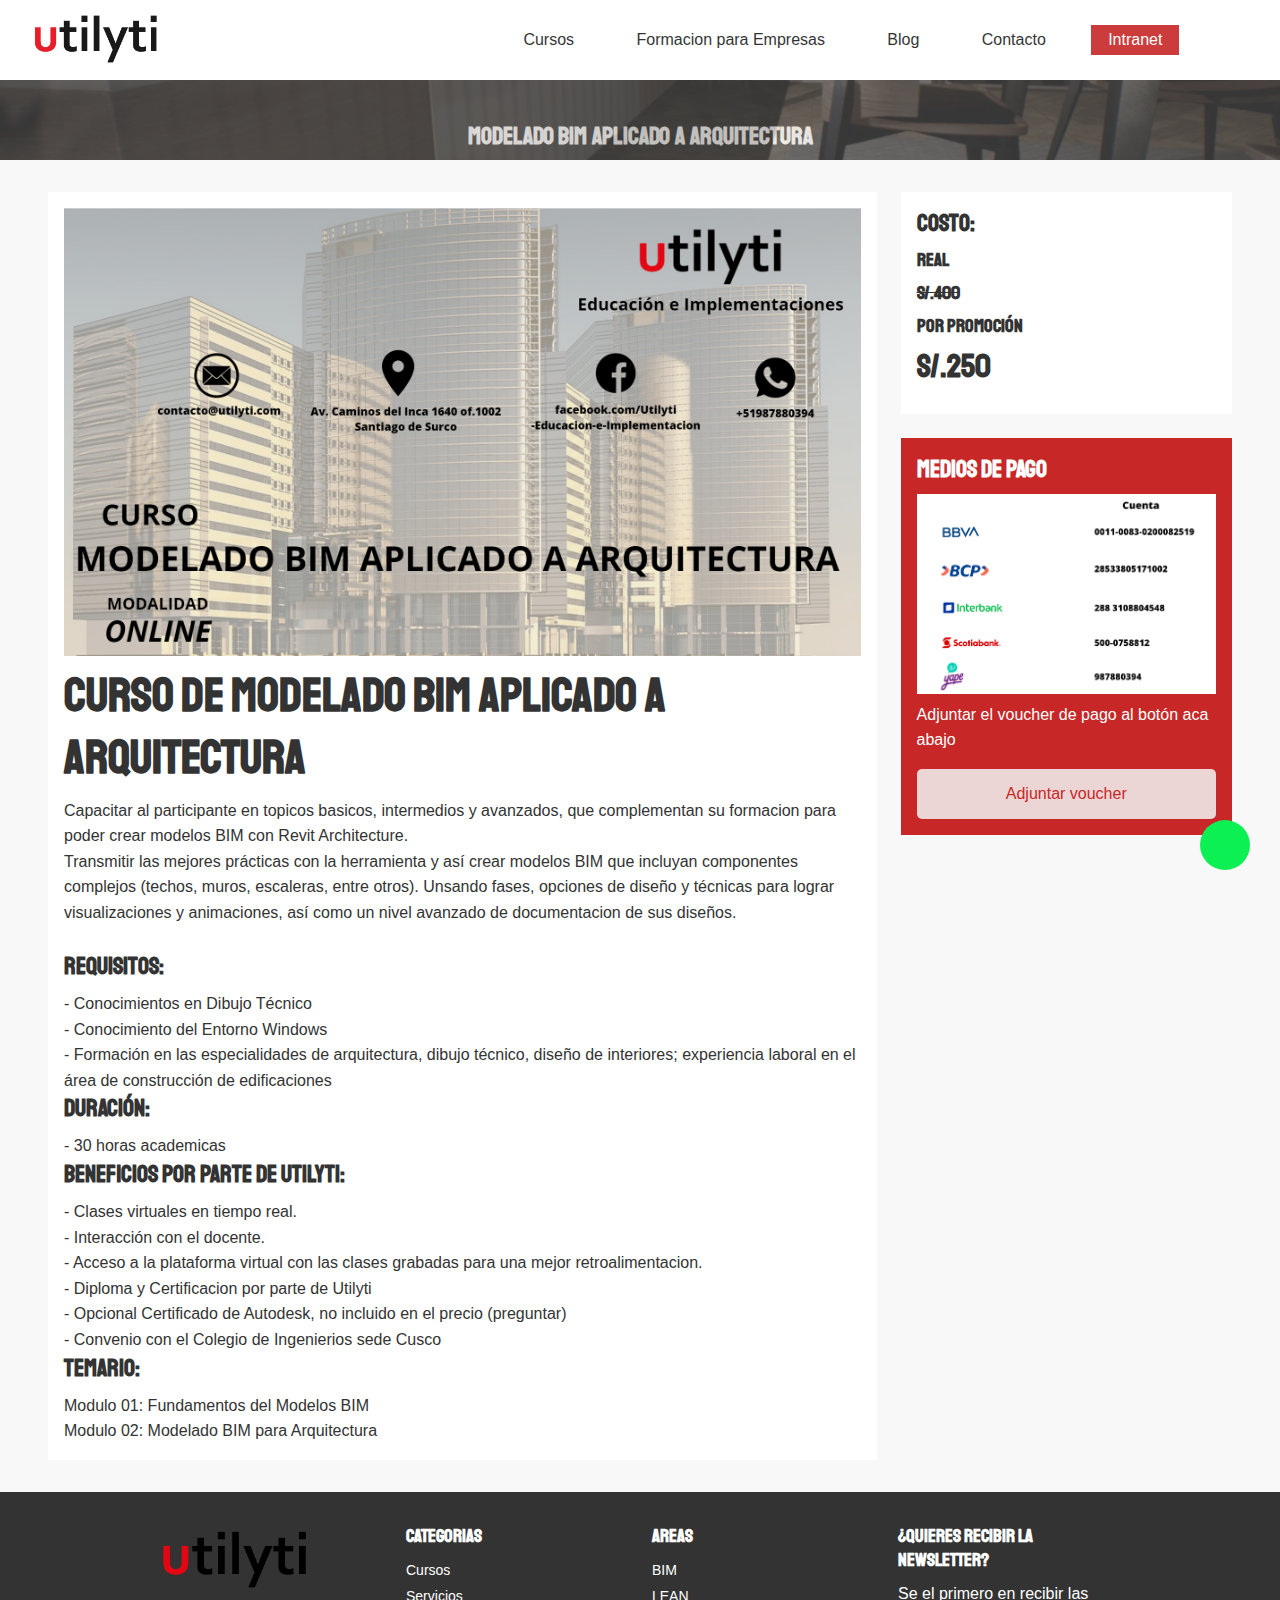
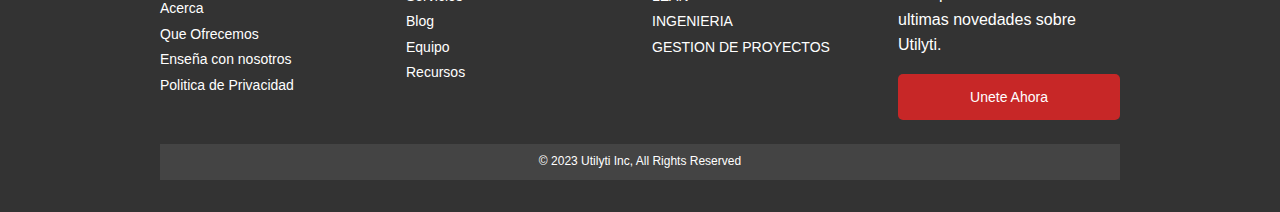
<file: courses/curso2.html>
<!DOCTYPE html>
<html lang="en">
<head>
    <meta charset="UTF-8">
    <meta http-equiv="X-UA-Compatible" content="IE=edge">
    <meta name="viewport" content="width=device-width, initial-scale=1.0">
    <!-- for Google -->
    <meta name="description" content="Escala y Mejora con los cursos certificados 100% online para profesionales de la industria de la Construccion">
    <meta name="keywords" content="utilyti">
    <meta name="author" content="utilyti">
    <meta name="copyright" content="utilyti">
    <meta name="application-name" content="utilyti">
    <!-- Styles -->
    <link rel="stylesheet" href="https://cdnjs.cloudflare.com/ajax/libs/font-awesome/6.0.0-beta3/css/all.min.css" integrity="sha512-Fo3rlrZj/k7ujTnHg4CGR2D7kSs0v4LLanw2qksYuRlEzO+tcaEPQogQ0KaoGN26/zrn20ImR1DfuLWnOo7aBA==" crossorigin="anonymous" referrerpolicy="no-referrer" />
    <link href="https://fonts.googleapis.com/css2?family=Staatliches&display=swap" rel="stylesheet">
    <link rel="stylesheet" href="../style.css">
    <link rel="stylesheet" href="../mobile.css">
    <link rel="shortcut icon" type="image/x-icon" href="../favicon.ico">
    <title>Utilyti | Formacion Digital</title>
</head>
<body>
    <header id="headerToggle">
        <a href="../index.html"><img id="logoMenu" class="logo" src="../img/logo_nuevo.png" alt="Logo"></a>
        <nav id="nav-menu" class="nav">
            <a href="../index.html"><img class="logoCorto" src="../img/logo_nuevo_blanco.png" alt=""></a>
            <ul class="nav-list">
                <li><a href="../index.html" class="nav-link">Cursos</a></li>
                <li><a href="#" class="nav-link">Formacion para Empresas</a></li>
                <li><a href="../blog.html" class="nav-link">Blog</a></li>
                <li><a href="../contact.html" class="nav-link">Contacto</a></li>
                <li><a href="#" class="nav-link intranet">Intranet</a></li>
                <li><a href="https://api.whatsapp.com/send?phone=51906113832&text=Hola!%20utilyti%20quisiera%20informacion" class="nav-link"><i class="fa-brands fa-whatsapp"></i></a></li>
                
            </ul>
        </nav>
        <button id="hamburger" class="hamburger">
            <span class="bar"></span>
            <span class="bar"></span>
            <span class="bar"></span>
        </button>
    </header>

    <a href="https://api.whatsapp.com/send?phone=51906113832&text=Hola!%20utilyti%20quisiera%20informacion" class="nav-link btn-wsp" target="_blank"><i class="fa-brands fa-whatsapp"></i></a>

   <!--SHOWCASE-->

   <header id="blog_showcase">
        <div class="container">
            <div class="showcase-container">
                <div class="showcase-content">
                    <h2>MODELADO BIM APLICADO A ARQUITECTURA</h2>
                </div>
            </div>
        </div>
    </header>

    <!--BLOGS-->

    <section id="article">
        <div class="container">
            <div class="page-container">
                <article class="card">
                    <img src="../img/Curso_BIM_Mod_Arquitectura.png" alt="">
                    <h1 class="l-heading">Curso de Modelado BIM aplicado a Arquitectura</h1>
                    <div class="meta">
                    </div>
                    <p>Capacitar al participante en topicos basicos, intermedios y avanzados, que complementan su formacion para poder crear modelos BIM con Revit Architecture.</p>
                    <p>Transmitir las mejores prácticas con la herramienta y así crear modelos BIM que incluyan componentes complejos (techos, muros, escaleras, entre otros). Unsando fases, opciones de diseño y técnicas para lograr visualizaciones y animaciones, así como un nivel avanzado de documentacion de sus diseños.</p>
                    <br>
                    <h2> Requisitos:</h2>
                    <ul>
                        <li>- Conocimientos en Dibujo Técnico</li>
                        <li>- Conocimiento del Entorno Windows</li>
                        <li>- Formación en las especialidades de arquitectura, dibujo técnico, diseño de interiores; experiencia laboral en el área de construcción de edificaciones</li>
                    </ul>
                    <h2> Duración:</h2>
                    <ul>
                        <li>- 30 horas academicas</li>
                    </ul>
                    <h2> Beneficios por parte de Utilyti:</h2>
                    <ul>
                        <li>- Clases virtuales en tiempo real.</li>
                        <li>- Interacción con el docente.</li>
                        <li>- Acceso a la plataforma virtual con las clases grabadas para una mejor retroalimentacion.</li>
                        <li>- Diploma y Certificacion por parte de Utilyti </li>
                        <li>- Opcional Certificado de Autodesk, no incluido en el precio (preguntar) </li>
                        <li>- Convenio con el Colegio de Ingenierios sede Cusco</li>
                    </ul>
                    <h2>Temario:</h2>
                    <ul>
                        <li>Modulo 01: Fundamentos del Modelos BIM</li>
                        <li>Modulo 02: Modelado BIM para Arquitectura</li>
                    </ul>

                </article>
                <aside id="categories" class="card">
                    <h2>Costo:</h2>
                    <h3>Real</h3>
                    <h3><strike>S/.400</strike></h3>
                    <h3>Por promoción</h3>
                    <h1>S/.250</h1>
                </aside>
                <aside class="card bg-primary">
                    <h2>Medios de Pago</h2>
                    <img src="../img/cuentas bancarias.png" alt="">
                    <p>Adjuntar el voucher de pago al botón aca abajo</p>
                    <a href="https://api.whatsapp.com/send?phone=51906113832&text=Hola!%20utilyti%20te%20adjunto%20el%20voucher" class="btn btn-dark btn-block" target="_blank">Adjuntar voucher</a>   
                </aside>
            </div>
        </div>
    </section>

    

    <!--FOOTER-->
    <footer id="footer" class="py-2">
        <div class="footer-container footer-content">
            <div>
                <img src="../img/logo_nuevo.png" alt="Utility_dark">
                <ul class="list">
                    <li><a href="../about.html">Acerca</a></li>
                    <li><a href="#">Que Ofrecemos</a></li>
                    <li><a href="#">Enseña con nosotros</a></li>
                    <li><a href="#">Politica de Privacidad</a></li>
                </ul>
            </div>
            <div>
                <h3>CATEGORIAS</h3>
                <ul class="list">
                    <li><a href="#">Cursos</a></li>
                    <li><a href="#">Servicios</a></li>
                    <li><a href="../blog.html">Blog</a></li>
                    <li><a href="#">Equipo</a></li>
                    <li><a href="#">Recursos</a></li>
                </ul>
            </div>
            <div>
                <h3>AREAS</h3>
                <ul class="list">
                    <li><a href="#">BIM</a></li>
                    <li><a href="#">LEAN</a></li>
                    <li><a href="#">INGENIERIA</a></li>
                    <li><a href="#">GESTION DE PROYECTOS</a></li>
                </ul>
            </div>
            <div>
                <h3>¿QUIERES RECIBIR LA NEWSLETTER?</h3>
                <p>Se el primero en recibir las ultimas novedades sobre Utilyti.</p>
                <a href="../contact.html" class="btn bg-primary btn-block">Unete Ahora</a>   
            </div>
            <div>
                <p>
                    &copy; 2023 Utilyti Inc, All Rights Reserved
                </p>
              </div>
        </div>
        
    </footer>




    <script src="../script.js"></script>
</body>
</html>
</file>
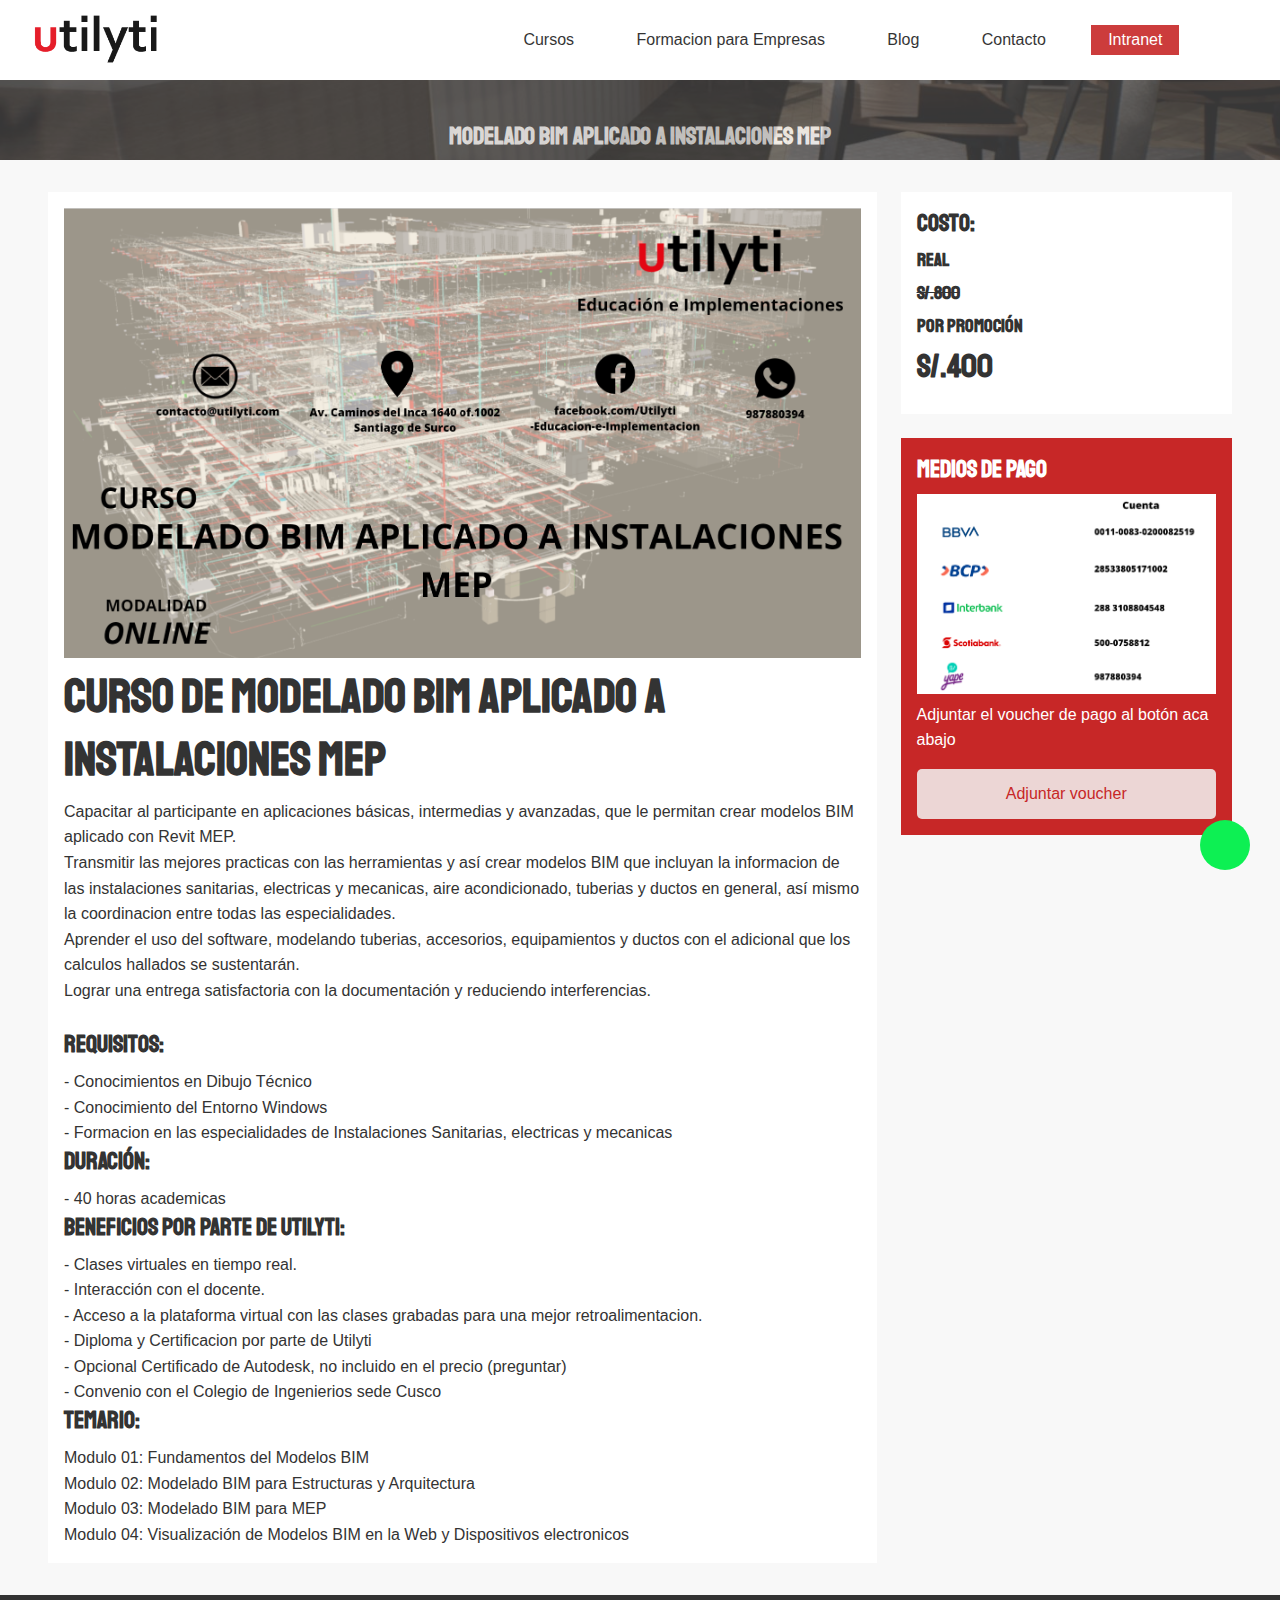
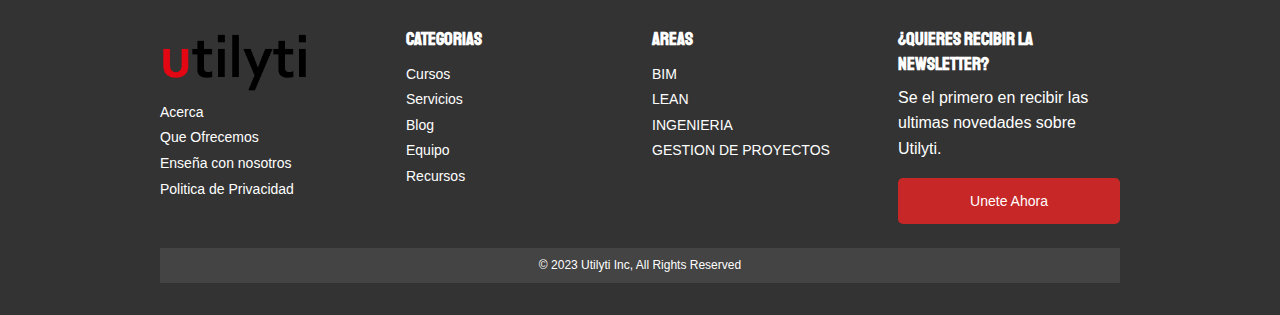
<file: courses/curso3.html>
<!DOCTYPE html>
<html lang="en">
<head>
    <meta charset="UTF-8">
    <meta http-equiv="X-UA-Compatible" content="IE=edge">
    <meta name="viewport" content="width=device-width, initial-scale=1.0">
    <!-- for Google -->
    <meta name="description" content="Escala y Mejora con los cursos certificados 100% online para profesionales de la industria de la Construccion">
    <meta name="keywords" content="utilyti">
    <meta name="author" content="utilyti">
    <meta name="copyright" content="utilyti">
    <meta name="application-name" content="utilyti">
    <!-- Styles -->
    <link rel="stylesheet" href="https://cdnjs.cloudflare.com/ajax/libs/font-awesome/6.0.0-beta3/css/all.min.css" integrity="sha512-Fo3rlrZj/k7ujTnHg4CGR2D7kSs0v4LLanw2qksYuRlEzO+tcaEPQogQ0KaoGN26/zrn20ImR1DfuLWnOo7aBA==" crossorigin="anonymous" referrerpolicy="no-referrer" />
    <link href="https://fonts.googleapis.com/css2?family=Staatliches&display=swap" rel="stylesheet">
    <link rel="stylesheet" href="../style.css">
    <link rel="stylesheet" href="../mobile.css">
    <link rel="shortcut icon" type="image/x-icon" href="../favicon.ico">
    <title>Utilyti | Formacion Digital</title>
</head>
<body>
    <header id="headerToggle">
        <a href="../index.html"><img id="logoMenu" class="logo" src="../img/logo_nuevo.png" alt="Logo"></a>
        <nav id="nav-menu" class="nav">
            <a href="../index.html"><img class="logoCorto" src="../img/logo_nuevo_blanco.png" alt=""></a>
            <ul class="nav-list">
                <li><a href="../index.html" class="nav-link">Cursos</a></li>
                <li><a href="#" class="nav-link">Formacion para Empresas</a></li>
                <li><a href="../blog.html" class="nav-link">Blog</a></li>
                <li><a href="../contact.html" class="nav-link">Contacto</a></li>
                <li><a href="#" class="nav-link intranet">Intranet</a></li>
                <li><a href="https://api.whatsapp.com/send?phone=51906113832&text=Hola!%20utilyti%20quisiera%20informacion" class="nav-link"><i class="fa-brands fa-whatsapp"></i></a></li>
                
            </ul>
        </nav>
        <button id="hamburger" class="hamburger">
            <span class="bar"></span>
            <span class="bar"></span>
            <span class="bar"></span>
        </button>
    </header>

    <a href="https://api.whatsapp.com/send?phone=51906113832&text=Hola!%20utilyti%20quisiera%20informacion" class="nav-link btn-wsp" target="_blank"><i class="fa-brands fa-whatsapp"></i></a>

   <!--SHOWCASE-->

   <header id="blog_showcase">
        <div class="container">
            <div class="showcase-container">
                <div class="showcase-content">
                    <h2>MODELADO BIM APLICADO A INSTALACIONES MEP</h2>
                </div>
            </div>
        </div>
    </header>

    <!--BLOGS-->

    <section id="article">
        <div class="container">
            <div class="page-container">
                <article class="card">
                    <img src="../img/Curso_BIM_Mod_MEP.png" alt="">
                    <h1 class="l-heading">Curso de Modelado BIM aplicado a Instalaciones MEP</h1>
                    <div class="meta">
                    </div>
                    <p>Capacitar al participante en aplicaciones básicas, intermedias y avanzadas, que le permitan crear modelos BIM aplicado con Revit MEP.</p>
                    <p>Transmitir las mejores practicas con las herramientas y así crear modelos BIM que incluyan la informacion de las instalaciones sanitarias, electricas y mecanicas, aire acondicionado, tuberias y ductos en general, así mismo la coordinacion entre todas las especialidades.</p>
                    <p>Aprender el uso del software, modelando tuberias, accesorios, equipamientos y ductos con el adicional que los calculos hallados se sustentarán.</p>
                    <p>Lograr una entrega satisfactoria con la documentación y reduciendo interferencias.</p>
                    <br>
                    <h2> Requisitos:</h2>
                    <ul>
                        <li>- Conocimientos en Dibujo Técnico</li>
                        <li>- Conocimiento del Entorno Windows</li>
                        <li>- Formacion en las especialidades de Instalaciones Sanitarias, electricas y mecanicas</li>
                    </ul>
                    <h2> Duración:</h2>
                    <ul>
                        <li>- 40 horas academicas</li>
                    </ul>
                    <h2> Beneficios por parte de Utilyti:</h2>
                    <ul>
                        <li>- Clases virtuales en tiempo real.</li>
                        <li>- Interacción con el docente.</li>
                        <li>- Acceso a la plataforma virtual con las clases grabadas para una mejor retroalimentacion.</li>
                        <li>- Diploma y Certificacion por parte de Utilyti </li>
                        <li>- Opcional Certificado de Autodesk, no incluido en el precio (preguntar) </li>
                        <li>- Convenio con el Colegio de Ingenierios sede Cusco</li>
                    </ul>
                    <h2>Temario:</h2>
                    <ul>
                        <li>Modulo 01: Fundamentos del Modelos BIM</li>
                        <li>Modulo 02: Modelado BIM para Estructuras y Arquitectura</li>
                        <li>Modulo 03: Modelado BIM para MEP</li>
                        <li>Modulo 04: Visualización de Modelos BIM en la Web y Dispositivos electronicos</li>
                    </ul>

                </article>
                <aside id="categories" class="card">
                    <h2>Costo:</h2>
                    <h3>Real</h3>
                    <h3><strike>S/.800</strike></h3>
                    <h3>Por promoción</h3>
                    <h1>S/.400</h1>
                </aside>
                <aside class="card bg-primary">
                    <h2>Medios de Pago</h2>
                    <img src="../img/cuentas bancarias.png" alt="">
                    <p>Adjuntar el voucher de pago al botón aca abajo</p>
                    <a href="https://api.whatsapp.com/send?phone=51906113832&text=Hola!%20utilyti%20te%20adjunto%20el%20voucher" class="btn btn-dark btn-block" target="_blank">Adjuntar voucher</a>    
                </aside>
            </div>
        </div>
    </section>
        

    <!--FOOTER-->
    <footer id="footer" class="py-2">
        <div class="footer-container footer-content">
            <div>
                <img src="../img/logo_nuevo.png" alt="Utility_dark">
                <ul class="list">
                    <li><a href="../about.html">Acerca</a></li>
                    <li><a href="#">Que Ofrecemos</a></li>
                    <li><a href="#">Enseña con nosotros</a></li>
                    <li><a href="#">Politica de Privacidad</a></li>
                </ul>
            </div>
            <div>
                <h3>CATEGORIAS</h3>
                <ul class="list">
                    <li><a href="#">Cursos</a></li>
                    <li><a href="#">Servicios</a></li>
                    <li><a href="../blog.html">Blog</a></li>
                    <li><a href="#">Equipo</a></li>
                    <li><a href="#">Recursos</a></li>
                </ul>
            </div>
            <div>
                <h3>AREAS</h3>
                <ul class="list">
                    <li><a href="#">BIM</a></li>
                    <li><a href="#">LEAN</a></li>
                    <li><a href="#">INGENIERIA</a></li>
                    <li><a href="#">GESTION DE PROYECTOS</a></li>
                </ul>
            </div>
            <div>
                <h3>¿QUIERES RECIBIR LA NEWSLETTER?</h3>
                <p>Se el primero en recibir las ultimas novedades sobre Utilyti.</p>
                <a href="../contact.html" class="btn bg-primary btn-block">Unete Ahora</a>   
            </div>
            <div>
                <p>
                    &copy; 2023 Utilyti Inc, All Rights Reserved
                </p>
              </div>
        </div>
        
    </footer>




    <script src="../script.js"></script>
</body>
</html>
</file>
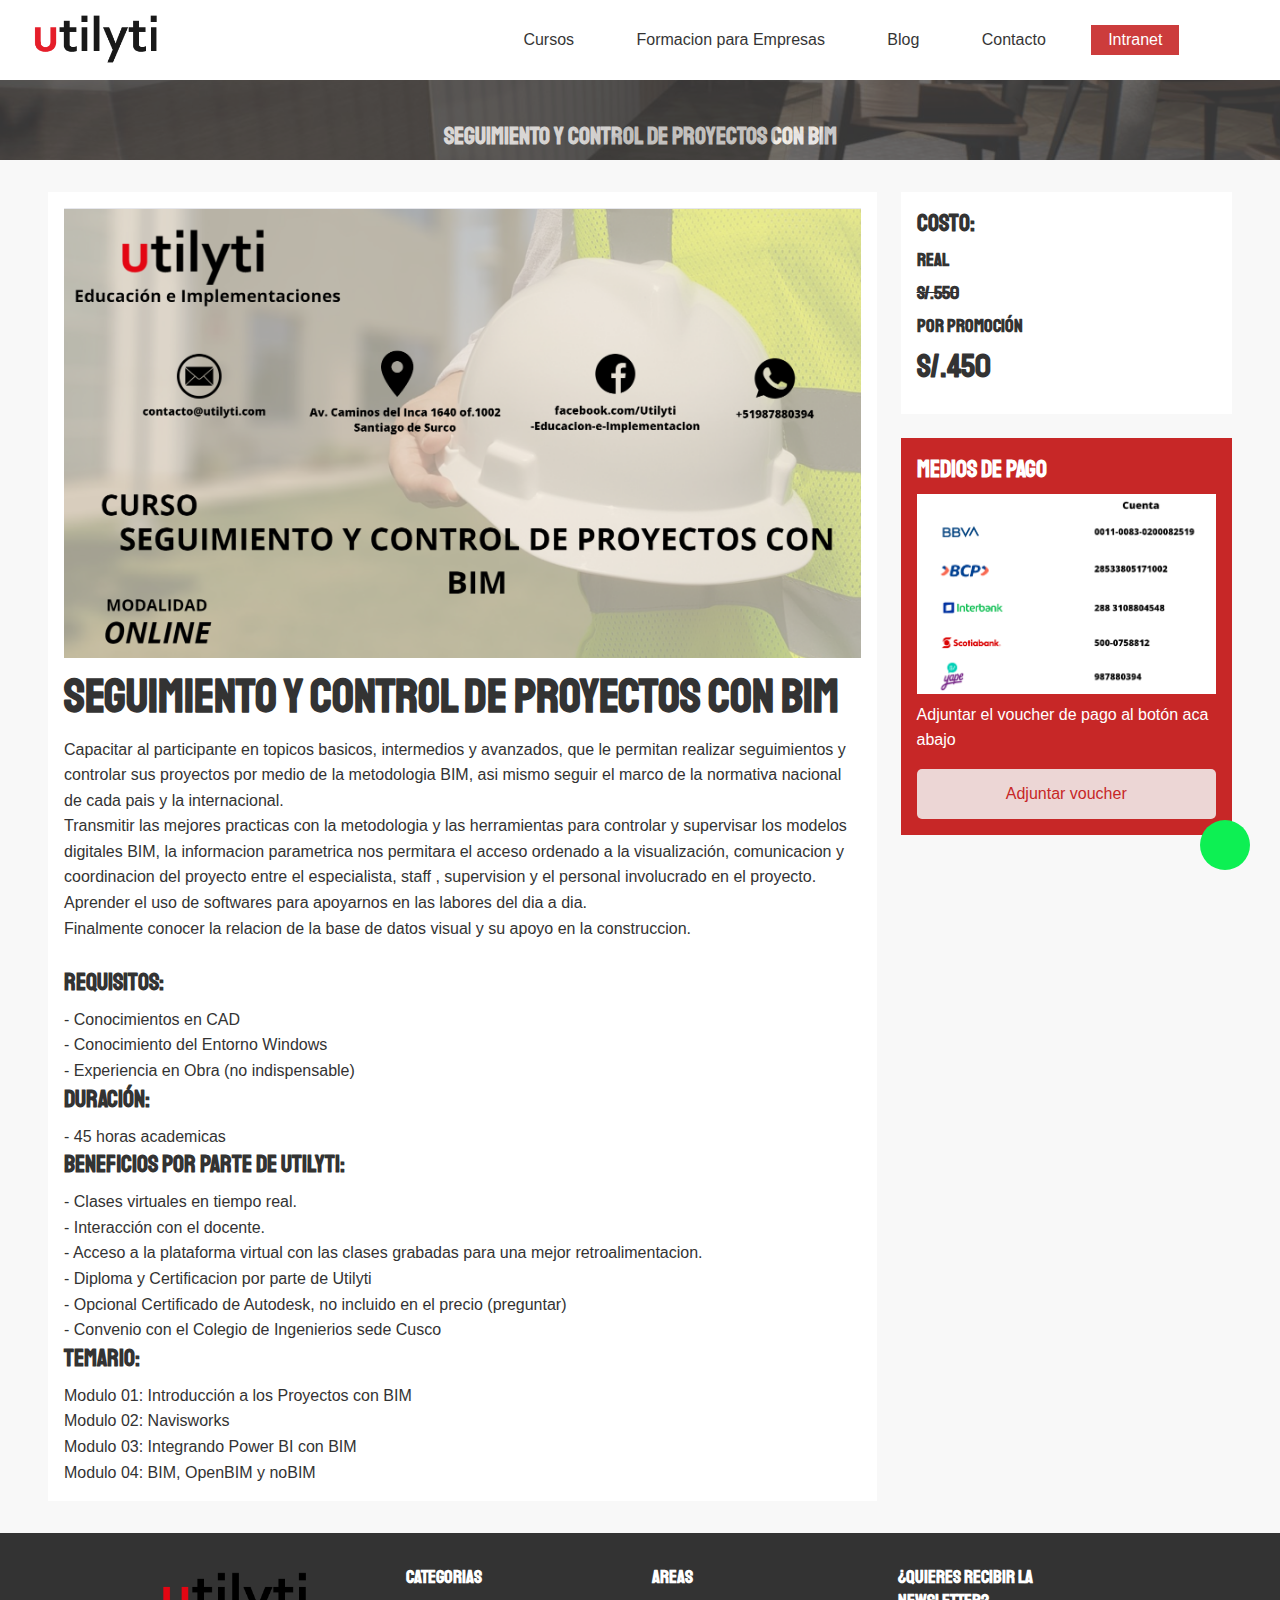
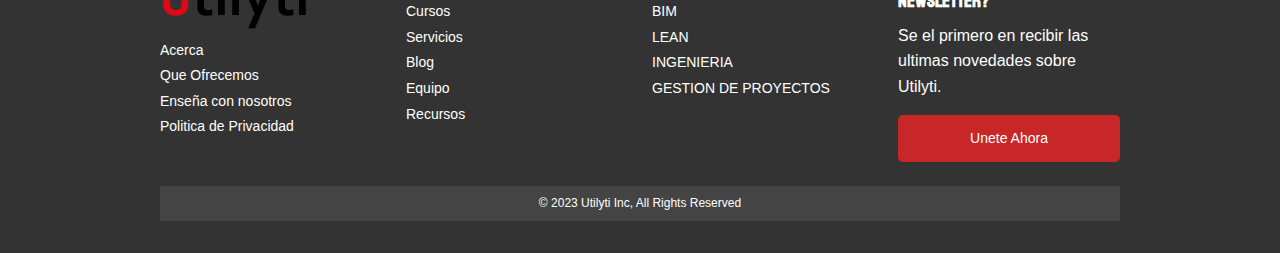
<file: courses/curso4.html>
<!DOCTYPE html>
<html lang="en">
<head>
    <meta charset="UTF-8">
    <meta http-equiv="X-UA-Compatible" content="IE=edge">
    <meta name="viewport" content="width=device-width, initial-scale=1.0">
    <!-- for Google -->
    <meta name="description" content="Escala y Mejora con los cursos certificados 100% online para profesionales de la industria de la Construccion">
    <meta name="keywords" content="utilyti">
    <meta name="author" content="utilyti">
    <meta name="copyright" content="utilyti">
    <meta name="application-name" content="utilyti">
    <!-- Styles -->
    <link rel="stylesheet" href="https://cdnjs.cloudflare.com/ajax/libs/font-awesome/6.0.0-beta3/css/all.min.css" integrity="sha512-Fo3rlrZj/k7ujTnHg4CGR2D7kSs0v4LLanw2qksYuRlEzO+tcaEPQogQ0KaoGN26/zrn20ImR1DfuLWnOo7aBA==" crossorigin="anonymous" referrerpolicy="no-referrer" />
    <link href="https://fonts.googleapis.com/css2?family=Staatliches&display=swap" rel="stylesheet">
    <link rel="stylesheet" href="../style.css">
    <link rel="stylesheet" href="../mobile.css">
    <link rel="shortcut icon" type="image/x-icon" href="../favicon.ico">
    <title>Utilyti | Formacion Digital</title>
</head>
<body>
    <header id="headerToggle">
        <a href="../index.html"><img id="logoMenu" class="logo" src="../img/logo_nuevo.png" alt="Logo"></a>
        <nav id="nav-menu" class="nav">
            <a href="../index.html"><img class="logoCorto" src="../img/logo_nuevo_blanco.png" alt=""></a>
            <ul class="nav-list">
                <li><a href="../index.html" class="nav-link">Cursos</a></li>
                <li><a href="#" class="nav-link">Formacion para Empresas</a></li>
                <li><a href="../blog.html" class="nav-link">Blog</a></li>
                <li><a href="../contact.html" class="nav-link">Contacto</a></li>
                <li><a href="#" class="nav-link intranet">Intranet</a></li>
                <li><a href="https://api.whatsapp.com/send?phone=51906113832&text=Hola!%20utilyti%20quisiera%20informacion" class="nav-link"><i class="fa-brands fa-whatsapp"></i></a></li>
                
            </ul>
        </nav>
        <button id="hamburger" class="hamburger">
            <span class="bar"></span>
            <span class="bar"></span>
            <span class="bar"></span>
        </button>
    </header>

    <a href="https://api.whatsapp.com/send?phone=51906113832&text=Hola!%20utilyti%20quisiera%20informacion" class="nav-link btn-wsp" target="_blank"><i class="fa-brands fa-whatsapp"></i></a>

   <!--SHOWCASE-->

   <header id="blog_showcase">
        <div class="container">
            <div class="showcase-container">
                <div class="showcase-content">
                    <h2>SEGUIMIENTO Y CONTROL DE PROYECTOS CON BIM</h2>
                </div>
            </div>
        </div>
    </header>

    <!--BLOGS-->

    <section id="article">
        <div class="container">
            <div class="page-container">
                <article class="card">
                    <img src="../img/Curso_BIM_Mng_SegyCont.png" alt="">
                    <h1 class="l-heading">Seguimiento y Control de Proyectos con BIM</h1>
                    <div class="meta">
                    </div>
                    <p>Capacitar al participante en topicos basicos, intermedios y avanzados, que le permitan realizar seguimientos y controlar sus proyectos por medio de la metodologia BIM, asi mismo seguir el marco de la normativa nacional de cada pais y la internacional.</p>
                    <p>Transmitir las mejores practicas con la metodologia y las herramientas para controlar y supervisar los modelos digitales BIM, la informacion parametrica nos permitara el acceso ordenado a la visualización, comunicacion y coordinacion del proyecto entre el especialista, staff , supervision y el personal involucrado en el proyecto.</p>
                    <p>Aprender el uso de softwares para apoyarnos en las labores del dia a dia.</p>
                    <p>Finalmente conocer la relacion de la base de datos visual y su apoyo en la construccion. </p>
                    <br>
                    <h2> Requisitos:</h2>
                    <ul>
                        <li>- Conocimientos en CAD</li>
                        <li>- Conocimiento del Entorno Windows</li>
                        <li>- Experiencia en Obra (no indispensable)</li>
                    </ul>
                    <h2> Duración:</h2>
                    <ul>
                        <li>- 45 horas academicas</li>
                    </ul>
                    <h2> Beneficios por parte de Utilyti:</h2>
                    <ul>
                        <li>- Clases virtuales en tiempo real.</li>
                        <li>- Interacción con el docente.</li>
                        <li>- Acceso a la plataforma virtual con las clases grabadas para una mejor retroalimentacion.</li>
                        <li>- Diploma y Certificacion por parte de Utilyti </li>
                        <li>- Opcional Certificado de Autodesk, no incluido en el precio (preguntar) </li>
                        <li>- Convenio con el Colegio de Ingenierios sede Cusco</li>
                    </ul>
                    <h2>Temario:</h2>
                    <ul>
                        <li>Modulo 01: Introducción a los Proyectos con BIM</li>
                        <li>Modulo 02: Navisworks</li>
                        <li>Modulo 03: Integrando Power BI con BIM</li>
                        <li>Modulo 04: BIM, OpenBIM y noBIM</li>
                    </ul>

                </article>
                <aside id="categories" class="card">
                    <h2>Costo:</h2>
                    <h3>Real</h3>
                    <h3><strike>S/.550</strike></h3>
                    <h3>Por promoción</h3>
                    <h1>S/.450</h1>
                </aside>
                <aside class="card bg-primary">
                    <h2>Medios de Pago</h2>
                    <img src="../img/cuentas bancarias.png" alt="">
                    <p>Adjuntar el voucher de pago al botón aca abajo</p>
                    <a href="https://api.whatsapp.com/send?phone=51906113832&text=Hola!%20utilyti%20te%20adjunto%20el%20voucher" class="btn btn-dark btn-block" target="_blank">Adjuntar voucher</a>   
                </aside>
            </div>
        </div>
    </section>

        

    <!--FOOTER-->
    <footer id="footer" class="py-2">
        <div class="footer-container footer-content">
            <div>
                <img src="../img/logo_nuevo.png" alt="Utility_dark">
                <ul class="list">
                    <li><a href="../about.html">Acerca</a></li>
                    <li><a href="#">Que Ofrecemos</a></li>
                    <li><a href="#">Enseña con nosotros</a></li>
                    <li><a href="#">Politica de Privacidad</a></li>
                </ul>
            </div>
            <div>
                <h3>CATEGORIAS</h3>
                <ul class="list">
                    <li><a href="#">Cursos</a></li>
                    <li><a href="#">Servicios</a></li>
                    <li><a href="../blog.html">Blog</a></li>
                    <li><a href="#">Equipo</a></li>
                    <li><a href="#">Recursos</a></li>
                </ul>
            </div>
            <div>
                <h3>AREAS</h3>
                <ul class="list">
                    <li><a href="#">BIM</a></li>
                    <li><a href="#">LEAN</a></li>
                    <li><a href="#">INGENIERIA</a></li>
                    <li><a href="#">GESTION DE PROYECTOS</a></li>
                </ul>
            </div>
            <div>
                <h3>¿QUIERES RECIBIR LA NEWSLETTER?</h3>
                <p>Se el primero en recibir las ultimas novedades sobre Utilyti.</p>
                <a href="../contact.html" class="btn bg-primary btn-block">Unete Ahora</a>   
            </div>
            <div>
                <p>
                    &copy; 2023 Utilyti Inc, All Rights Reserved
                </p>
              </div>
        </div>
        
    </footer>




    <script src="../script.js"></script>
</body>
</html>
</file>
<file: style.css>
:root {
    --primary-color: rgba(133, 132, 131, 0.55);
    --secondary-color: #f99500;
    --navbar-color: #fff;
    --light-color: rgba(243, 243, 243, 0.6);
    --botton-color: rgba(239,234,233, 0.9);
    --dark-color: #333;
    --overlay-color: rgba(24, 39, 51 , 0.85);
    --aside-color: #c72727;
    --max-width: 1100px;
    --menu-speed: 0.7s;
  }

  .category {
      --bim-color:#f99500;
      --lean-color:#a66bbe;
      --vr-color: #009cff;
  }

* {
    margin: 0;
    padding: 0;
    box-sizing: border-box;
}

body {
    font-family: Arial, Helvetica, sans-serif;
    background: var(--light-color);
    color: #333;
    line-height: 1.6;
}

ul {
    list-style: none;
}

a {
    color: #333;
    text-decoration: none;
}

img {
    width: 100%;
}

h1, h2, h3, h4, h5, h6 {
    font-family: 'Staatliches', cursive;
    margin-bottom: .55rem;
    line-height: 1.3;
}

/*Utility*/

.category {
    display: inline-block;
    color: #fff;
    font-size: 0.55rem;
    text-transform: uppercase;
    padding: 0.4rem 0.6rem;
    border-radius: 15px;
    margin-bottom: 0.5rem;
}

.category-vr { background: var(--vr-color)}
.category-bim { background: var(--bim-color)}
.category-lean {background: var(--lean-color);}

.btn {
    display: inline-block;
    border: none;
    background: var(--botton-color);
    color: var(--aside-color);
    padding: 0.75rem 1.5rem;
    margin-top: 1rem;
    transition: opacity 1s ease-in-out;
    text-decoration: none;
    border-radius: 5px;
}

.btn-light {background: var(--light-color);}
.btn-primary {background: var(--primary-color);}
.btn-secondary {background: var(--secondary-color);}
.btn-block {
    display: block;
    width: 100%;
    text-align: center;
}

.btn:hover {
    opacity: 0.7;
}

.card {
    background: #fff;
    padding: 1rem;
}

.bg-dark {
    background: var(--dark-color);
    color: #fff;
}

.bg-primary {
    background: var(--aside-color);
    color: #fff;
}

.bg-secondary {
    background: var(--secondary-color);
    color: #fff;
}

.l-heading {
    font-size: 3rem;
}

/*NAVBAR*/

header {
    position: fixed;
    width: 100%;
    height: 80px;
    top: 0;
    display: flex;
    align-items: center;
    justify-content: space-between;
    padding: 2rem;
    background-color: #fff;
    opacity: 0.9;
    z-index: 1;
}

.logo {
    max-width: 8rem;
}

.nav-list {
    list-style-type: none;
    display: flex;
    gap: 1rem;
}

.nav-list li a {
    text-decoration: none;
    color: #1c1c1c;
    padding: 0.4rem 1.05rem;
    margin: 0 0.4rem;
}

.nav-list li a.intranet {
    color: #fff;
}


.hamburger,
.logoCorto {
    display: none;
    cursor: pointer;
}

.bar {
    display: block;
    width: 25px;
    height: 3px;
    margin: 5px 0;
    transition: all 0.3s ease;
    background-color: #1c1c1c;
}

.btn-wsp {
    position: fixed;
    width: 50px;
    height: 50px;
    line-height: 50px;
    bottom: 30px;
    right: 30px;
    background: #0df053;
    color: #fff;
    border-radius: 50px;
    text-align: center;
    font-size: 50px;
    box-shadow: 0px 1px 10px rgba(red, green, blue, 0.3);
    z-index: 100;
}

.btn-wsp:hover{
    text-decoration: none;
    color: #0df053;
    background: #fff;
}

/*--HEADER --*/

.container {
    /* max-width: 960px; */
    margin: auto;
    overflow: hidden;
    padding: 0 3rem;
}

#showcase {
    background: var(--primary-color);
    /* margin-top: 120px; */
    color: #fff;
    height: 100vh;
    position: relative;
}

#showcase:before {
    content: '';
    background: url('https://perfil01utilyti.s3.us-east-1.amazonaws.com/perfil.jpg?response-content-disposition=inline&X-Amz-Security-Token=IQoJb3JpZ2luX2VjENb%2F%2F%2F%2F%2F%2F%2F%2F%2F%2FwEaCXNhLWVhc3QtMSJHMEUCIQClh4HHc%2FjmU7e5nDCGX%2B0rlXtq0H2CKaudY8qWpKIc%2BwIgHfZekXlCGYMm5biJN0MQVVhPk9aTz6kLsZR5ELP4tIgq5AIIPxAAGgw2NjczNzI4NDc4NzYiDLSovo9ObswYknDWWyrBAlH8AedUlQnTyupmP7%2B3u3349sgzUUs5YK4IVgTCWzyYCOoIPJT1FkhR%2FtNOP0I6mUzyQh4SLa%2BNBZR3UHULkReqxym8CktsTHY2TiKPcgQ37OfFaBYcCIgmCYqsU6WUrXBsHZLNb6VTw1HUFCxZ2oHeFAyns9dzya%2FFUBU2YttF%2BRYcpTYjahtIo%2FXf3sTQ3SJE3aRIwUeVaViWmzxm9cQUuQ41nJQ4ynejEO9g3vsii%2BCJH6ZIVbZLMWXHAMbs5aE5CZxUG4b6Ta4bHNMtwJzrXiG%2BEzDxpWIzu6bO1YdbksnAp1wdGz%2FUqmGHifj1HjFP3fTAsV9MSYe2OFxXJv7RN7bN%2FZTQ6%2FdAQt96u4AMkH1BhSkJK6YzYKk2whvX%2FVTdZyaohhketax6%2FHHRrnIfyBjdsu%2Fu3%2FvOCzg%2B69jGrzC%2FxOSkBjqzAp%2BNeCFykVPrVmocpS6PeqKO80EcMTwMFJBNeTlks11RtYVCSx%2FZLI25S%2BV4mb1Vyfwey5rXls%2BFi0dmWwdB1ENBwjshCF%2BlmC2R9ObkfqJTGYXyGiq%2BlZqspzpCT5JXpJ59NZsxuCC03UCeREVeYYmthz1SxUntKvFVtnqMhKwPFyzplAjBLgSmfTnK%2FrD4TjKxxm89Ekl8bewwEkgiXR9IFCZeOVGNFlKS%2Byb8g9wkm61vG3%2BbTf8IlLsU%2FEQCkIb9lLG4zkr3vtMQ%2F%2B9nej95Fm0K21dQovjsGxi1IWGrPYCvOdMFBFLPelm3DUTqy65jw0Rjv%2B%2FrNfwPrBEuPchZt5uabh1EgPkZg%2BRKcMZSMlJwckuBwfnBrNh79hr22Iq1K0OzktCB%2F212TENwG1tDW2k%3D&X-Amz-Algorithm=AWS4-HMAC-SHA256&X-Amz-Date=20230626T060928Z&X-Amz-SignedHeaders=host&X-Amz-Expires=300&X-Amz-Credential=ASIAZWYUFQMCOOWBOJ7S%2F20230626%2Fus-east-1%2Fs3%2Faws4_request&X-Amz-Signature=bf80a3a5c3acc85ab97dd8d34ac048e8bc3761861b23d1d285c07098ddd5efb3') no-repeat center center/cover;
    position: absolute;
    top: 0;
    left: 0;
    width: 100%;
    height: 100%;
    z-index: -2;
}

#showcase .showcase-container {
    display: flex;
    flex-direction: column;
    align-items: center;
    justify-content: center;
    text-align: center;
    height: 100%;
}

#showcase h1 {
    font-size: 3rem;
    /* line-height: 6; */
}

#showcase p {
    font-size: 1.5rem;
}

/*COURSES*/

.courses img:hover{
    opacity: 0.7;
}

.section-header {
    position: relative;
    padding: 30px;
    display: flex;
    flex-direction: column;
    align-items: center;
    justify-content: center;
    text-align: center;
    height: 10rem;
    z-index: -1;
}

.section-header h2 {
    font-size: 40px;
    margin: 20px 0;
}

.section-padding {
    padding: 20px 20px 40px;
}

/*COURSES - FLEX GRID*/

.flex-grid .row {
    display: grid;
    grid-template-columns: repeat(4, 1fr);
    grid-gap: 1rem;
}


/*BLOG_SHOWCASE*/

#blog_showcase {
    color: #fff;
    background: #333;
    padding: 1rem;
    position: relative;
    margin-top: 80px;
    z-index: -3;
}

#blog_showcase:before {
    content: '';
    background: url(../img/unreal_showcase.JPG) no-repeat center center/cover;
    position: absolute;
    top: 0;
    left: 0;
    width: 100%;
    height: 100%;
    opacity: 0.3;
    
}

#blog_showcase .showcase-container {
    display: grid;
    /* grid-template-columns: repeat(2, 1fr); */
    justify-content: center;
    align-items: center;
    height: 10vh;
}

#blog_showcase .showcase-content {
    /* z-index: 1; */
    justify-content: center;
    align-items: center;
}

/*BLOG ARTICLES*/

#blogs .blogs-container {
    display: grid;
    grid-template-columns: repeat(3, 1fr);
    grid-gap: 1rem;
}

/*ABOUT PAGE GRID CONTAINER*/

.page-container {
    display: grid;
    grid-template-columns: 5fr 2fr;
    margin: 2rem 0;
    grid-gap: 1.5rem;
}

.page-container > *:first-child {
    grid-row: 1 / span 3;
}

/*CONTACT*/

.text-center {
    text-align: center;
}

.py-3 {
    padding: 3rem 0;
}

.container-contact {
    max-width: 1280px;
    padding: 0 1.5rem;
    margin: auto;
    overflow: hidden;
    margin-top: 50px; 
}

#contact-a .text-fields {
  display: grid;
  grid-template-areas: 'name email' 'subject phone' 'message message';
  grid-gap: 1.2rem;
  margin-bottom: 1.2rem; }
  #contact-a .text-fields .name-input {
    grid-area: name; }
  #contact-a .text-fields .subject-input {
    grid-area: subject; }
  #contact-a .text-fields .email-input {
    grid-area: email; }
  #contact-a .text-fields .phone-input {
    grid-area: phone; }
  #contact-a .text-fields .message-input {
    grid-area: message;
    height: 100px; }
  #contact-a .text-fields .text-input {
    padding: 0.5rem 1rem; }

#contact-a button[type='submit'] {
  width: 50%; }

#contact-b .contact-info {
    display: grid;
    grid-template-columns: repeat(3, 1fr);
    text-align: center; }

#contact-c h1 {
    text-align: center;
    font-size: 2rem; }
      
.my-2 {
    margin: 2rem 0; }


/*FOOTER*/

.footer-container {
    margin: auto;
    overflow: hidden;
    padding: 2rem 10rem;
}

#footer {
    background: var(--dark-color);
    color: #fff;
}

#footer img {
    width: 150px;
}

#footer a {
    color: #fff;
    font-size: 14px;
}

#footer .footer-content  {
    display: grid;
    grid-template-columns: repeat(4, 1fr);
    grid-gap: 1.5rem;
}

#footer .footer-content > *:last-child {
    background: #444;
    grid-column: 1 / span 4;
    padding: .5rem;
    text-align: center;
    font-size: 0.75rem;
}

#footer .footer-content input[type='email'] {
    width: 90%;
    padding: 0.5rem;
    margin-bottom: 0.5rem;
}
  
#footer .footer-content input[type='submit'] {
    width: 90%;
}
</file>
<file: mobile.css>
/*NORMAL*/
@media (max-width: 1201px) {

    .footer-container {
        margin: auto;
        overflow: hidden;
        padding: 2rem 4rem;
    }
}

/*SMARTPHONES*/
@media only screen and (max-width:400px) {
    #showcase h1 {
        font-size: 2.5rem;
    }
    
    #showcase p {
        font-size: 1rem;
    }
}

/*LANDSCAPE*/
@media (max-height: 500px) {
    #showcase h1 {
        font-size: 2rem;
    }
    
    #showcase p {
        font-size: 1rem;
    }

}

/*NORMAL*/
@media (max-width: 1024px) {

    .scrollTogle {
        overflow: hidden;
    }

    header.active {
        position: fixed;
        justify-content: end;
        background-color: rgba(255,255,255,0.01);
        /* margin-top: 0.8rem; */
        opacity: 1;
        
    }

    .hamburger,
    .logoCorto {
        display: block;
        z-index: 2;
    }

    .hamburger.active .bar:nth-child(2){
        opacity: 0;
    }

    .hamburger.active .bar:nth-child(1){
        transform: translateY(8px) rotate(45deg);
    }

    .hamburger.active .bar:nth-child(3){
        transform: translateY(-8px) rotate(-45deg);
    }

    .nav {
        opacity: 0;
        visibility: hidden;

        display: block;
        flex-direction: column;
        align-items: start;
        position: fixed;
        top: 0;
        left: 0;
        bottom: 0;
        background-color: #333;
        padding: 2rem;
        box-shadow: 0 0 0 100vmax rgba(0, 0, 0, 0.4);
        /* transform: translateY(10); */
        

        width: 300px;
        height: 100vh;
        overflow-y: auto;
        overflow-x: hidden;
        -webkit-overflow-scrolling: touch;
        /* transition: 0.45s; */
    }

    .nav.active {
        opacity: 1;
        visibility: visible;
    }

    .nav-list {
        margin-top: 4rem;
        flex-direction: column;
        align-items: start;
    }

    .nav-list li a {
        color: #fff;
        z-index: 2;
    }

    .nav img {
        width: 100px;
    }

    .logo.active {
        display: none;
    }

}

/*TABLET*/

@media (max-width: 768px) {

     /*COURSES - FLEX GRID*/

     .flex-grid .row {
        grid-template-columns: 1fr;
    }   

    /* BLOG */
    #blog_showcase .showcase-container {
        align-items: center;
        height: 5rem;
    }

    #blog_showcase .showcase-container h2{
        /* margin-top: 1rem; */
        text-align: center;
    }

    #blogs .blogs-container {
        grid-template-columns: 1fr;
    }

      /*ABOUT PAGE GRID CONTAINER*/

      .page-container {
        grid-template-columns: 1fr;
        margin: 4rem 0;
        text-align: center;
    }

    .page-container > *:first-child {
        grid-row: 1;
    }

    .l-heading {
        font-size: 2rem;
    }

    /*C0NTACT*/

    #contact-a .text-fields {
        grid-template-areas: 'name' 'subject' 'email' 'phone' 'message'; }
    
    #contact-b .contact-info,.items {
          grid-template-columns: 1fr; }

    #contact-b div {
        margin-bottom: 1rem;
        padding-bottom: 1rem;
        border-bottom: 1px #555 solid; }
    
    #contact-b div:last-child {
        border: none;
        margin-bottom: 0;
        padding-bottom: 0; }

    #contact-c h1 {
        font-size: 2rem; }

    /* FOOTER */

    #footer .footer-content {
        grid-template-columns: 1fr;
    }

    
    #footer .footer-content > *:last-child{
        grid-column: 1;
    }

    #footer .footer-content > *:first-child,
    #footer .footer-content > *:nth-child(2),
    #footer .footer-content > *:nth-child(3){
        border-bottom: #444 dotted 1px;
        padding-bottom: 1rem;
    }

}
</file>
